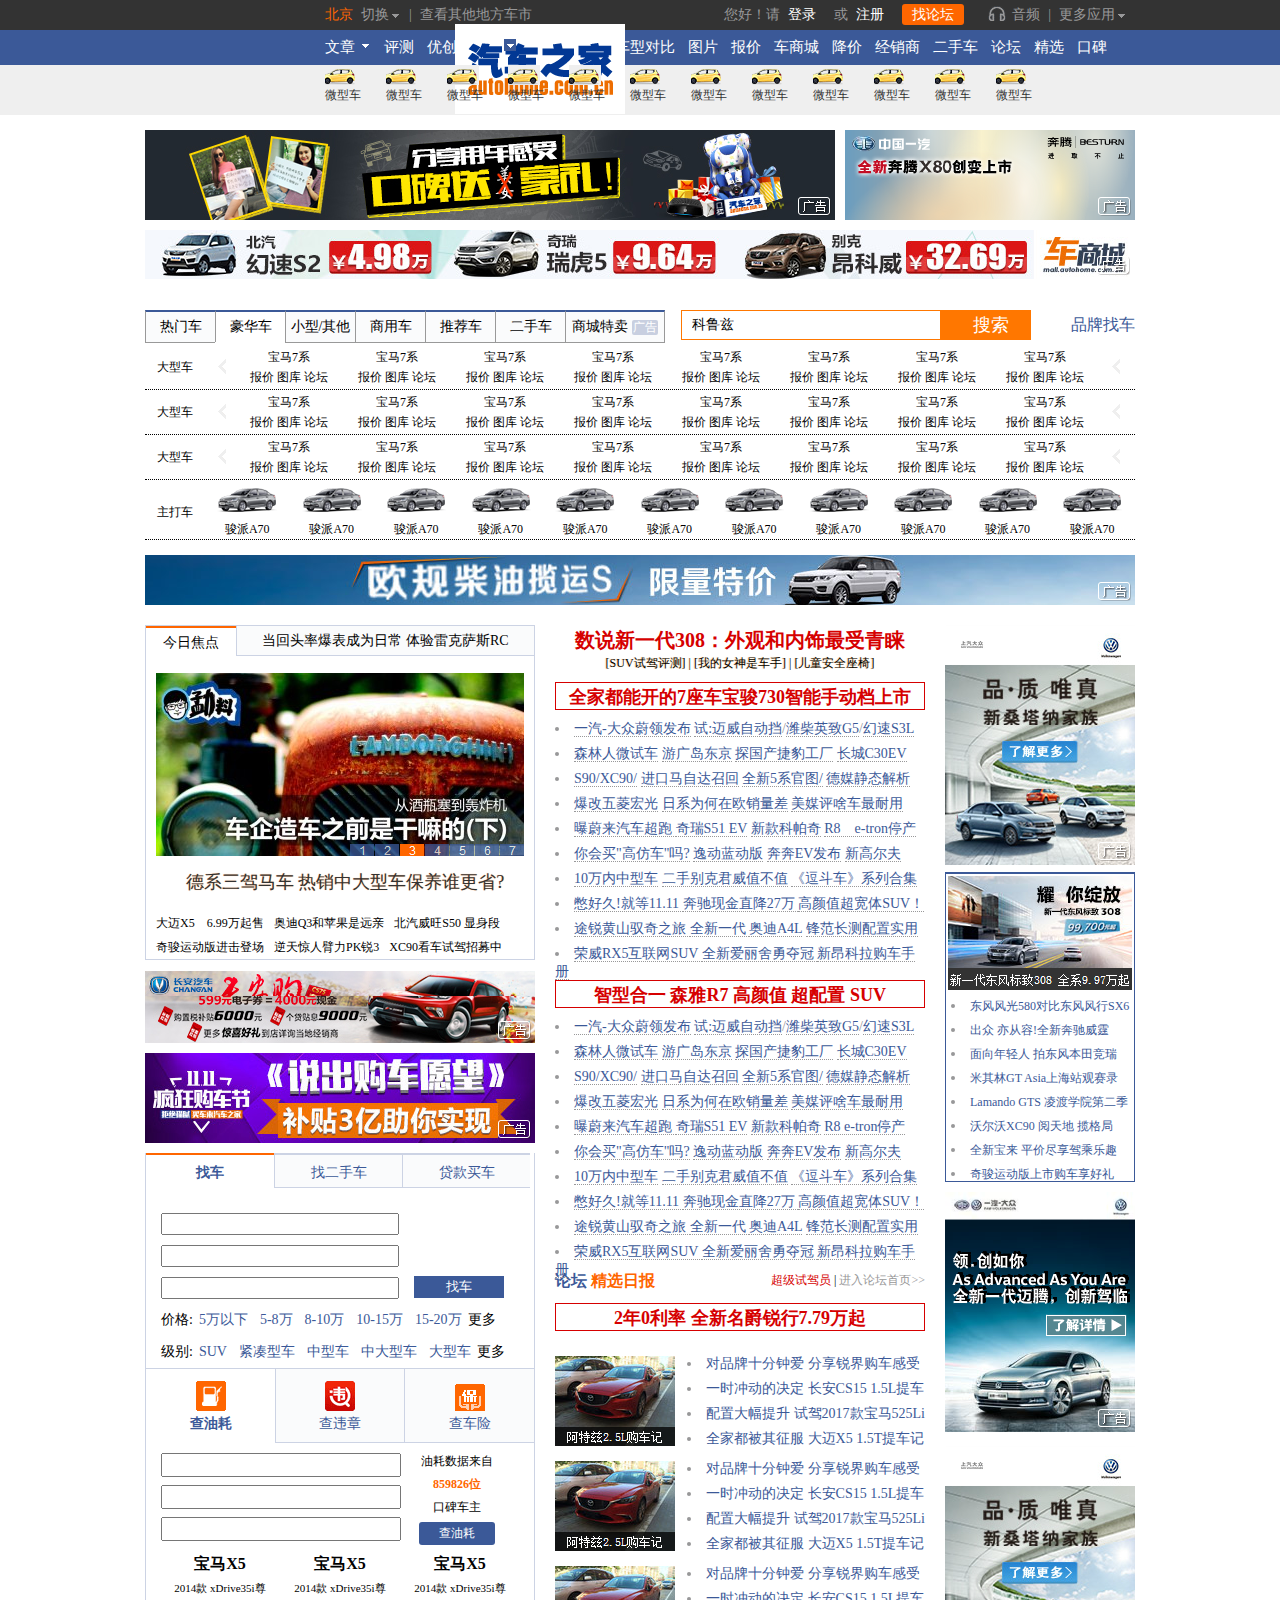
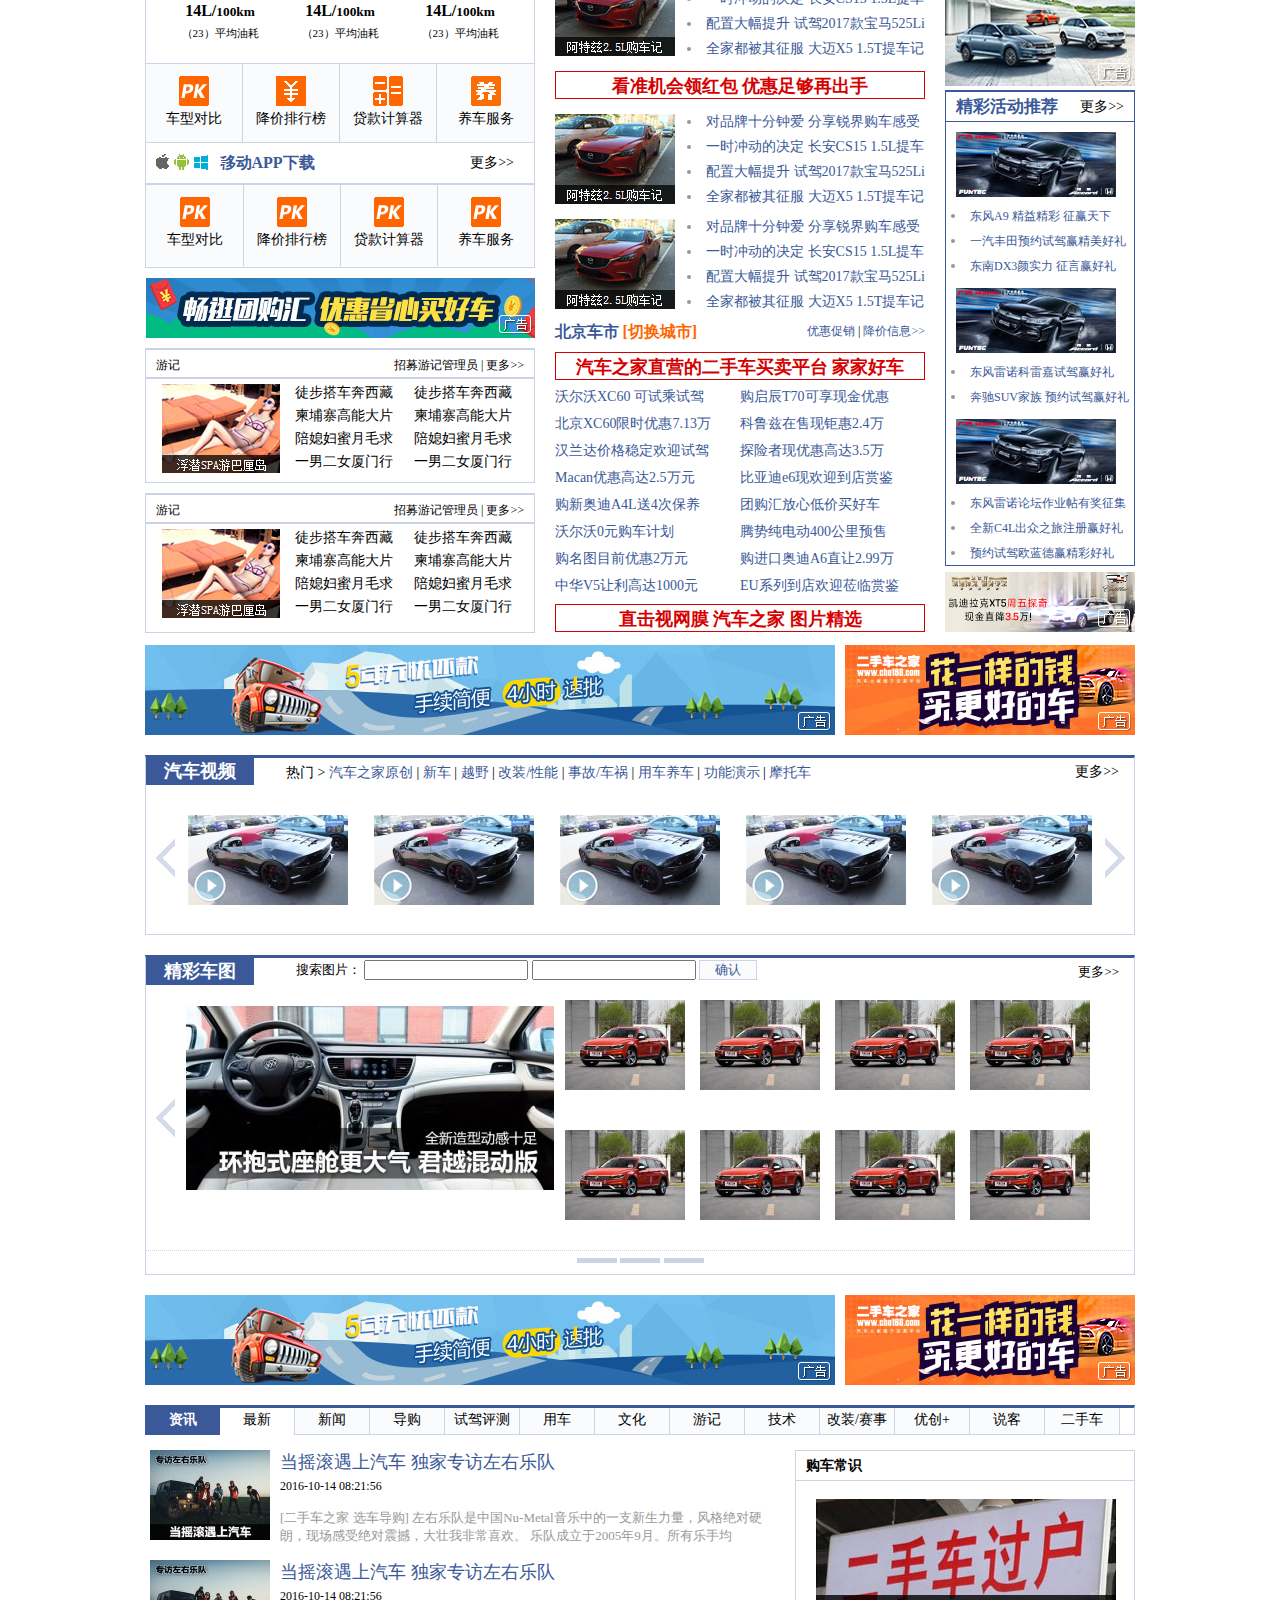
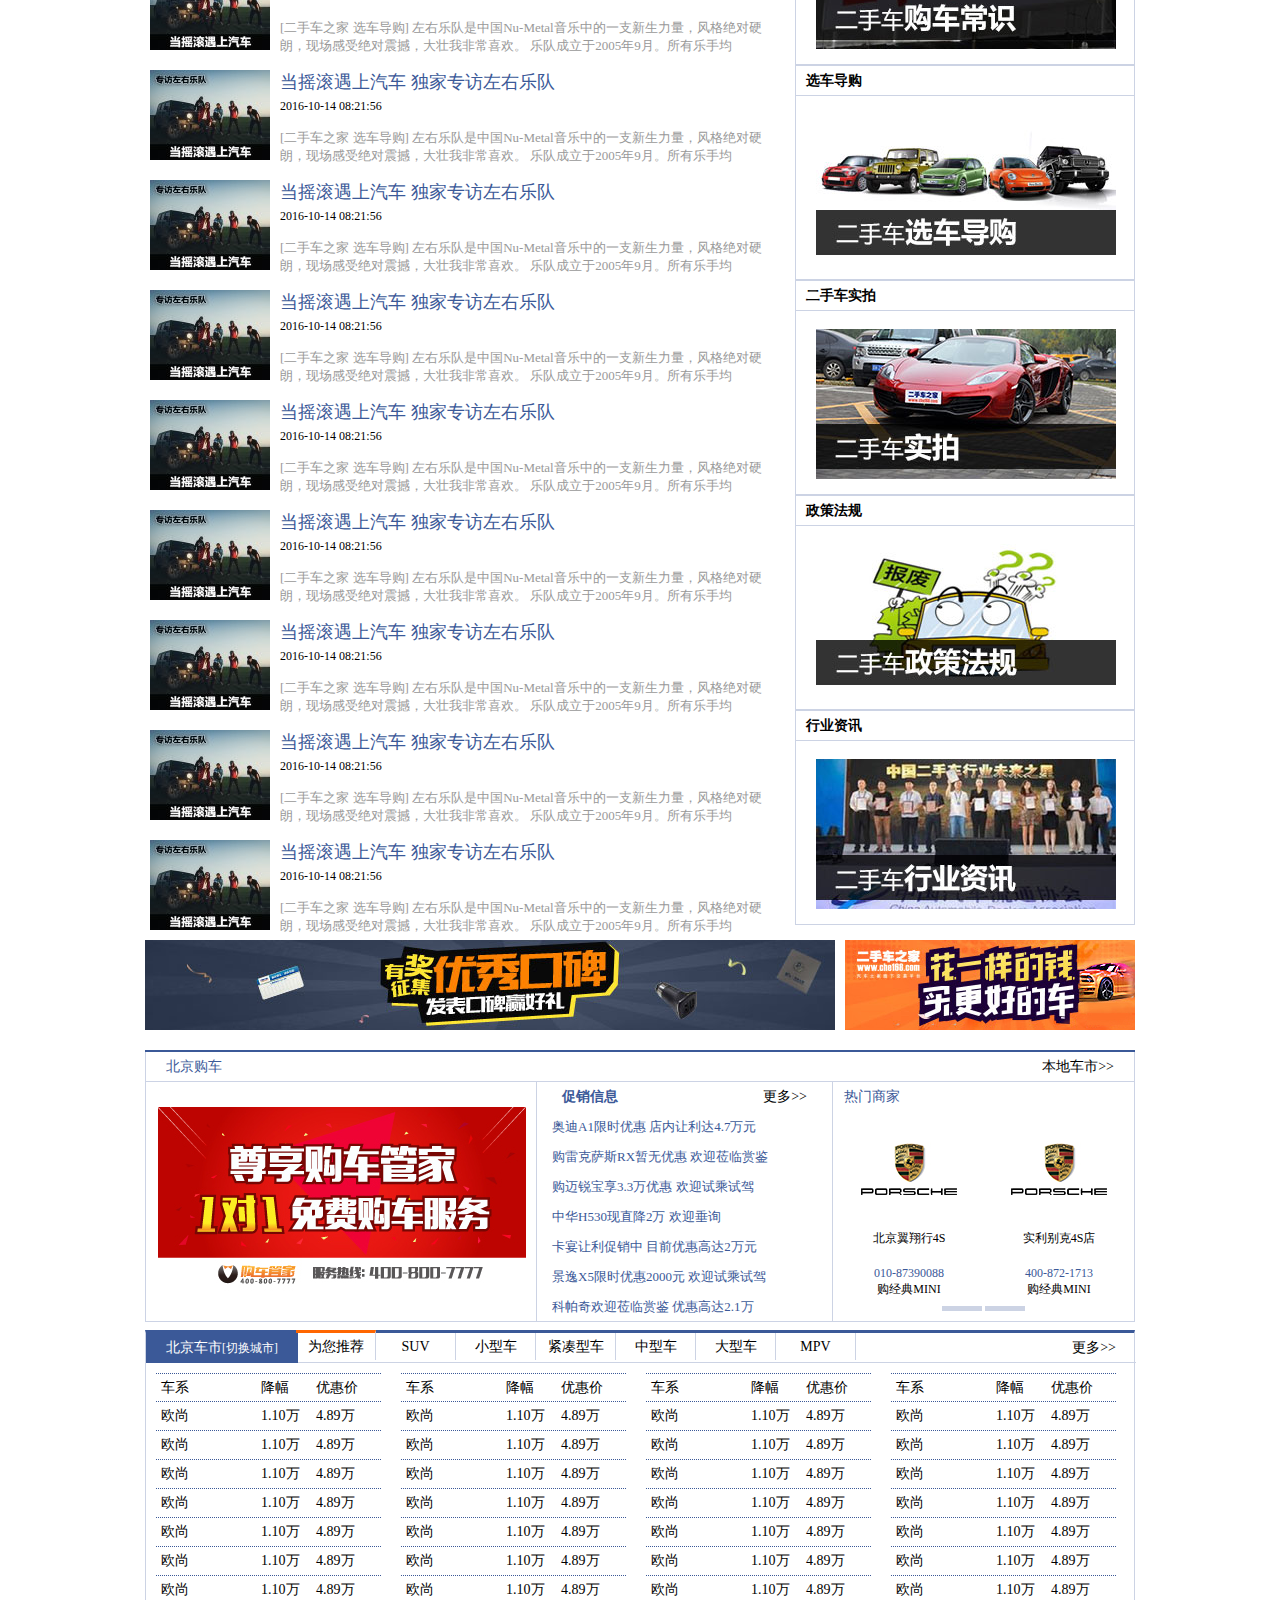
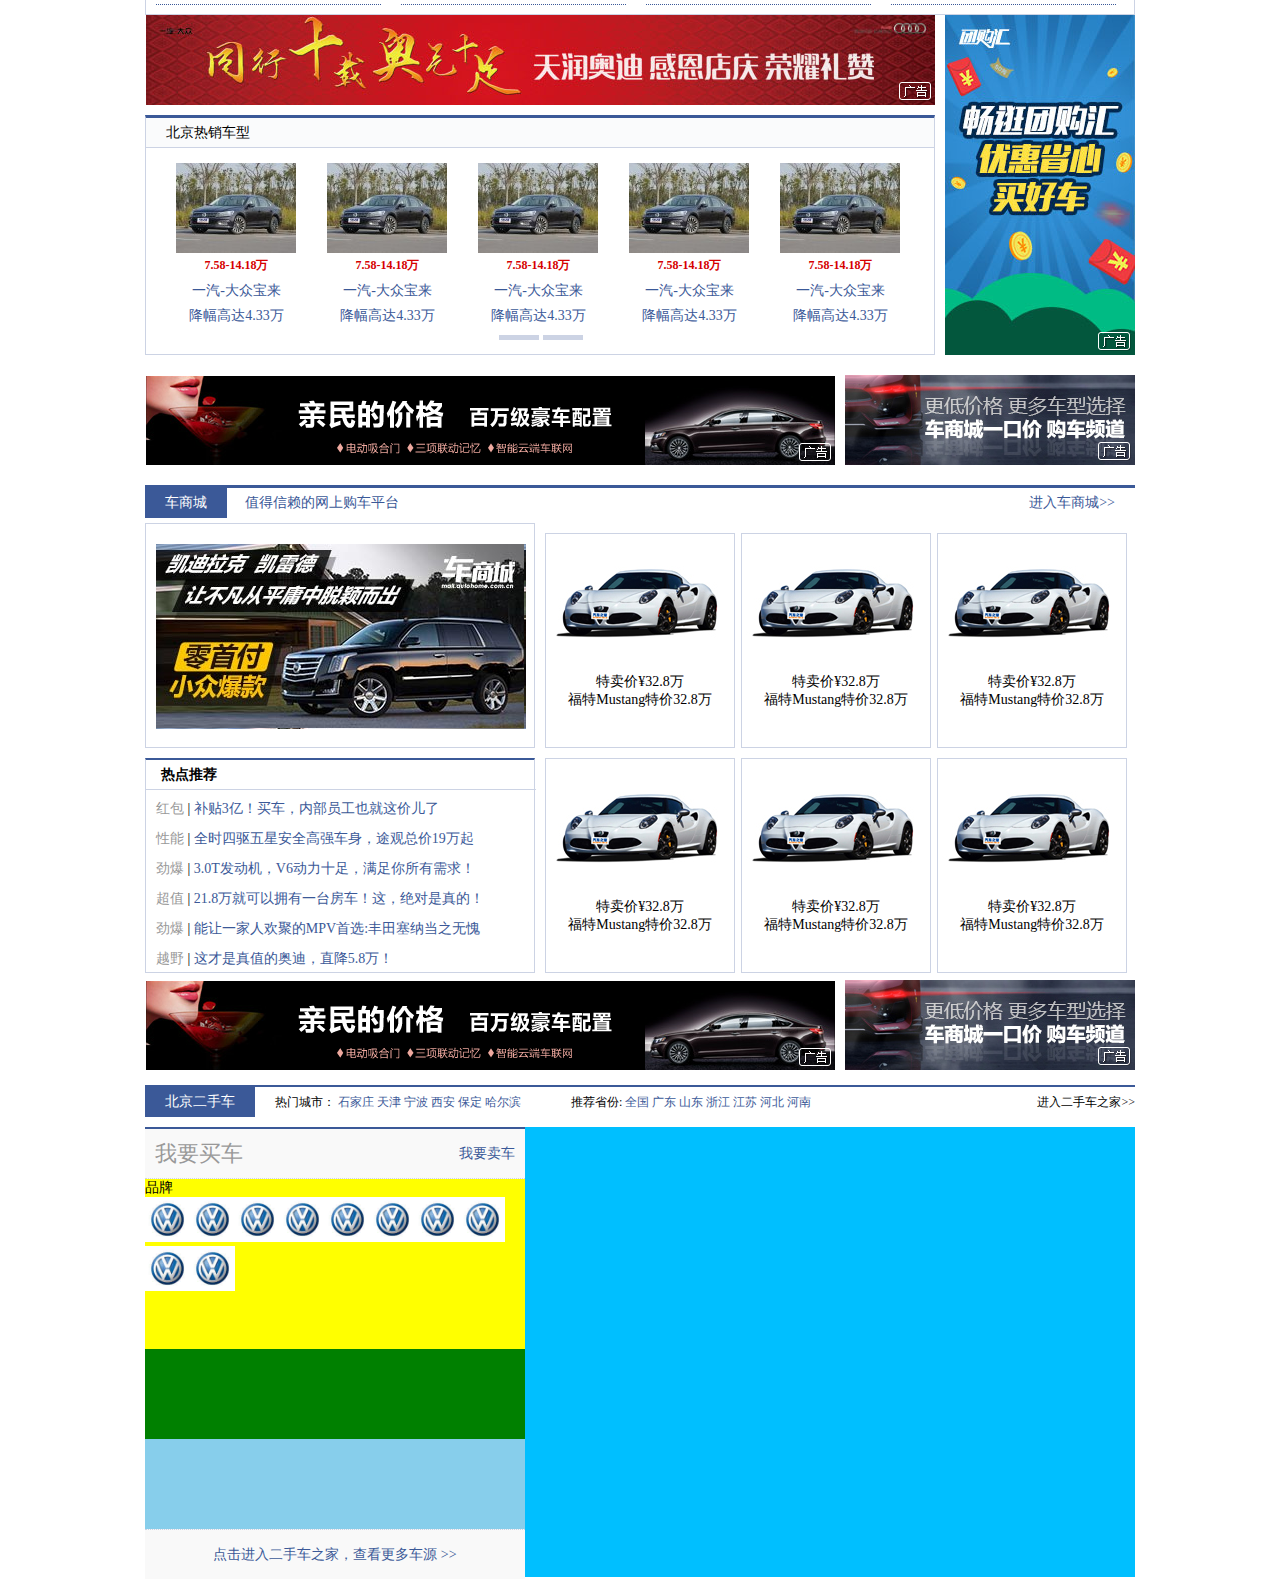
<file: Car/index.html>
<!DOCTYPE html>
<html lang="en">
<head>
    <meta charset="UTF-8">
    <meta name="author" content="Caoy">
    <link rel="stylesheet" href="css/cssReset.css">
    <link rel="stylesheet" href="css/index.css">
    <link rel="stylesheet" href="css/common.css">
    <title>汽车之家</title>
</head>
<body>
<!--S--top-->
<div class="top">
    <h1 class="logo" title="汽车之家">
        汽车之家
    </h1>
    <div class="top_1">
        <div class="top_1_page">
            <div class="top_1_l fl">
                <ul>
                    <li class="fl">北京</li>
                    <li class="fl">切换<s></s></li>
                    <li class="fl"><s>|</s></li>
                    <li class="fl">查看其他地方车市</li>
                </ul>
            </div>
            <div class="top_1_r fr">
                <ul>
                    <li class="fl">您好！请</li>
                    <li class="fl"><a href="#">登录</a></li>
                    <li class="fl">或</li>
                    <li class="fl"><a href="#">注册</a></li>
                    <li class="fl"><a href="#">找论坛</a></li>
                    <li class="fl"><i></i>音频</li>
                    <li class="fl"><i>|</i></li>
                    <li class="fl">更多应用<i></i></li>
                </ul>
            </div>
        </div>
    </div>

    <div class="top_2">
        <div class="top_2_page">
            <ul>
                <li class="fl">文章 <i></i></li>
                <li class="fl">评测</li>
                <li class="fl">优创</li>
                <li class="fl">视频 <i></i></li>
                <li class="fl">说客</li>
                <li class="fl">百科</li>
                <li class="fl">车型对比</li>
                <li class="fl">图片</li>
                <li class="fl">报价</li>
                <li class="fl">车商城</li>
                <li class="fl">降价</li>
                <li class="fl">经销商</li>
                <li class="fl">二手车</li>
                <li class="fl">论坛</li>
                <li class="fl">精选</li>
                <li class="fl">口碑</li>
            </ul>
        </div>
    </div>

    <div class="top_3">
        <div class="top_3_page">
            <ul>
                <li class="fl">
                    <i></i>
                    <p>微型车</p>
                </li>
                <li class="fl"><i></i>
                    <p>微型车</p>
                </li>
                <li class="fl"><i></i>
                    <p>微型车</p>
                </li>
                <li class="fl"><i></i>
                    <p>微型车</p>
                </li>
                <li class="fl"><i></i>
                    <p>微型车</p>
                </li>
                <li class="fl"><i></i>
                    <p>微型车</p>
                </li>
                <li class="fl"><i></i>
                    <p>微型车</p>
                </li>
                <li class="fl"><i></i>
                    <p>微型车</p>
                </li>
                <li class="fl"><i></i>
                    <p>微型车</p>
                </li>
                <li class="fl"><i></i>
                    <p>微型车</p>
                </li>
                <li class="fl"><i></i>
                    <p>微型车</p>
                </li>
                <li class="fl"><i></i>
                    <p>微型车</p>
                </li>
            </ul>
        </div>
    </div>

</div>
<!--E--top-->
<!--S--顶部图-->
<div class="topImage">
    <div class="topImage_t clearfix">
        <div class="topImage_t_f fl"></div>
        <div class="topImage_t_r fr"></div>
    </div>
    <div class="topImage_b"></div>
</div>
<!--E--顶部图-->
<!--S--品牌找车-->
<div class="searchCar">
    <div class="searchCar_page clearfix">
        <div class="searchCar_page_car fl">
            <ul>
                <li class="fl"><a href="">热门车</a></li>
                <li class="fl"><a href="">豪华车</a></li>
                <li class="fl"><a href="">小型/其他</a></li>
                <li class="fl"><a href="">商用车</a></li>
                <li class="fl"><a href="">推荐车</a></li>
                <li class="fl"><a href="">二手车</a></li>
                <li class="fl"><a href="">商城特卖</a>
                    <small>广告</small>
                </li>
            </ul>
        </div>
        <div class="searchCar_page_input fl clearfix">
            <input class="fl searchCar_page_input_f" type="text" value="科鲁兹">
            <input class="fl searchCar_page_input_r" type="button" value="搜索">
        </div>
        <div class="searchCar_page_content">
            <span>品牌找车</span>
        </div>
        <div class="searchCar_detail">
            <ul class="clearfix">
                <li class="fl">大型车</li>
                <li class="fl"><i></i></li>
                <li class="fl">
                    <p>宝马7系</p>
                    <p>
                        <span>报价</span>
                        <span>图库</span>
                        <span>论坛</span>
                    </p>
                </li>
                <li class="fl">
                    <p>宝马7系</p>
                    <p>
                        <span>报价</span>
                        <span>图库</span>
                        <span>论坛</span>
                    </p>
                </li>
                <li class="fl">
                    <p>宝马7系</p>
                    <p>
                        <span>报价</span>
                        <span>图库</span>
                        <span>论坛</span>
                    </p>
                </li>
                <li class="fl">
                    <p>宝马7系</p>
                    <p>
                        <span>报价</span>
                        <span>图库</span>
                        <span>论坛</span>
                    </p>
                </li>
                <li class="fl">
                    <p>宝马7系</p>
                    <p>
                        <span>报价</span>
                        <span>图库</span>
                        <span>论坛</span>
                    </p>
                </li>
                <li class="fl">
                    <p>宝马7系</p>
                    <p>
                        <span>报价</span>
                        <span>图库</span>
                        <span>论坛</span>
                    </p>
                </li>
                <li class="fl">
                    <p>宝马7系</p>
                    <p>
                        <span>报价</span>
                        <span>图库</span>
                        <span>论坛</span>
                    </p>
                </li>
                <li class="fl">
                    <p>宝马7系</p>
                    <p>
                        <span>报价</span>
                        <span>图库</span>
                        <span>论坛</span>
                    </p>
                </li>
                <li class="fl"><i></i></li>
            </ul>
            <ul class="clearfix">
                <li class="fl">大型车</li>
                <li class="fl"><i></i></li>
                <li class="fl">
                    <p>宝马7系</p>
                    <p>
                        <span>报价</span>
                        <span>图库</span>
                        <span>论坛</span>
                    </p>
                </li>
                <li class="fl">
                    <p>宝马7系</p>
                    <p>
                        <span>报价</span>
                        <span>图库</span>
                        <span>论坛</span>
                    </p>
                </li>
                <li class="fl">
                    <p>宝马7系</p>
                    <p>
                        <span>报价</span>
                        <span>图库</span>
                        <span>论坛</span>
                    </p>
                </li>
                <li class="fl">
                    <p>宝马7系</p>
                    <p>
                        <span>报价</span>
                        <span>图库</span>
                        <span>论坛</span>
                    </p>
                </li>
                <li class="fl">
                    <p>宝马7系</p>
                    <p>
                        <span>报价</span>
                        <span>图库</span>
                        <span>论坛</span>
                    </p>
                </li>
                <li class="fl">
                    <p>宝马7系</p>
                    <p>
                        <span>报价</span>
                        <span>图库</span>
                        <span>论坛</span>
                    </p>
                </li>
                <li class="fl">
                    <p>宝马7系</p>
                    <p>
                        <span>报价</span>
                        <span>图库</span>
                        <span>论坛</span>
                    </p>
                </li>
                <li class="fl">
                    <p>宝马7系</p>
                    <p>
                        <span>报价</span>
                        <span>图库</span>
                        <span>论坛</span>
                    </p>
                </li>
                <li class="fl"><i></i></li>
            </ul>
            <ul class="clearfix">
                <li class="fl">大型车</li>
                <li class="fl"><i></i></li>
                <li class="fl">
                    <p>宝马7系</p>
                    <p>
                        <span>报价</span>
                        <span>图库</span>
                        <span>论坛</span>
                    </p>
                </li>
                <li class="fl">
                    <p>宝马7系</p>
                    <p>
                        <span>报价</span>
                        <span>图库</span>
                        <span>论坛</span>
                    </p>
                </li>
                <li class="fl">
                    <p>宝马7系</p>
                    <p>
                        <span>报价</span>
                        <span>图库</span>
                        <span>论坛</span>
                    </p>
                </li>
                <li class="fl">
                    <p>宝马7系</p>
                    <p>
                        <span>报价</span>
                        <span>图库</span>
                        <span>论坛</span>
                    </p>
                </li>
                <li class="fl">
                    <p>宝马7系</p>
                    <p>
                        <span>报价</span>
                        <span>图库</span>
                        <span>论坛</span>
                    </p>
                </li>
                <li class="fl">
                    <p>宝马7系</p>
                    <p>
                        <span>报价</span>
                        <span>图库</span>
                        <span>论坛</span>
                    </p>
                </li>
                <li class="fl">
                    <p>宝马7系</p>
                    <p>
                        <span>报价</span>
                        <span>图库</span>
                        <span>论坛</span>
                    </p>
                </li>
                <li class="fl">
                    <p>宝马7系</p>
                    <p>
                        <span>报价</span>
                        <span>图库</span>
                        <span>论坛</span>
                    </p>
                </li>
                <li class="fl"><i></i></li>
            </ul>
            <ul class="clearfix searchCar_detail_img">
                <li class="fl">主打车</li>
                <li class="fl searchCar_detail_show">
                    <p><i></i></p>
                    <p>骏派A70</p>
                </li>
                <li class="fl searchCar_detail_show"><p><i></i></p>
                    <p>骏派A70</p></li>
                <li class="fl searchCar_detail_show"><p><i></i></p>
                    <p>骏派A70</p></li>
                <li class="fl searchCar_detail_show"><p><i></i></p>
                    <p>骏派A70</p></li>
                <li class="fl searchCar_detail_show"><p><i></i></p>
                    <p>骏派A70</p></li>
                <li class="fl searchCar_detail_show"><p><i></i></p>
                    <p>骏派A70</p></li>
                <li class="fl searchCar_detail_show"><p><i></i></p>
                    <p>骏派A70</p></li>
                <li class="fl searchCar_detail_show"><p><i></i></p>
                    <p>骏派A70</p></li>
                <li class="fl searchCar_detail_show"><p><i></i></p>
                    <p>骏派A70</p></li>
                <li class="fl searchCar_detail_show"><p><i></i></p>
                    <p>骏派A70</p></li>
                <li class="fl searchCar_detail_show"><p><i></i></p>
                    <p>骏派A70</p></li>
            </ul>
        </div>
    </div>

</div>
<!--E--品牌找车-->
<!--S-img-1111-->
<div class="banner1"></div>
<!--E-img-1111-->
<!--S焦点图  要闻-->
<div class="important_new">
    <div class="important_new-content clearfix">
        <div class="important_new_f fl">
            <div class="important_new_f-1">
                <div class="important_new_f-1-t clearfix">
                    <span class="fl">今日焦点</span>
                    <span class="fl">当回头率爆表成为日常 体验雷克萨斯RC</span>
                </div>
                <div class="important_new_f-1-c">
                    <a href="#" title="德系三驾马车 热销中大型车保养谁更省?"></a>
                    <p>德系三驾马车 热销中大型车保养谁更省?</p>
                </div>
                <div class="important_new_f-1-b">
                    <ul class="clearfix">
                        <li class="fl">大迈X5&#x3000;6.99万起售</li>
                        <li class="fl">奥迪Q3和苹果是远亲</li>
                        <li class="fl">北汽威旺S50 显身段</li>
                        <li class="fl">奇骏运动版进击登场</li>
                        <li class="fl">逆天惊人臂力PK锐3</li>
                        <li class="fl">XC90看车试驾招募中</li>
                    </ul>
                </div>
            </div>
            <div class="important_new_f-2"></div>
            <div class="important_new_f-3"></div>
            <div class="important_new_f-4">
                <div class="important_new_f-4_t">
                    <ul class="clearfix">
                        <li class="fl">找车</li>
                        <li class="fl">找二手车</li>
                        <li class="fl">贷款买车</li>
                    </ul>
                    <div class="in_f-4-input">
                        <p>
                            <input type="text">
                        </p>
                        <p>
                            <input type="text">
                        </p>
                        <p>
                            <input type="text">
                        </p>
                        <button>找车</button>
                        <dl class="clearfix">
                            <dt class="fl">价格:</dt>
                            <dd class="fl">5万以下</dd>
                            <dd class="fl">5-8万</dd>
                            <dd class="fl">8-10万</dd>
                            <dd class="fl">10-15万</dd>
                            <dd class="fl">15-20万</dd>
                            <span class="fl">更多</span>
                        </dl>
                        <dl class="clearfix">
                            <dt class="fl">级别:</dt>
                            <dd class="fl">SUV</dd>
                            <dd class="fl">紧凑型车</dd>
                            <dd class="fl">中型车</dd>
                            <dd class="fl">中大型车</dd>
                            <dd class="fl">大型车</dd>
                            <span class="fl">更多</span>
                        </dl>
                    </div>
                </div>
                <div class="important_new_f-4_c">
                    <ul class="clearfix">
                        <li class="fl">
                            <p><s></s></p>
                            查油耗
                        </li>
                        <li class="fl">
                            <p><s></s></p>
                            查违章
                        </li>
                        <li class="fl">
                            <p><s></s></p>
                            查车险
                        </li>
                    </ul>
                    <div class="in-center_f-4-1 clearfix">
                        <div class="in-center_f-4-1_f fl">
                            <p>
                                <input type="text">
                            </p>
                            <p>
                                <input type="text">
                            </p>
                            <p>
                                <input type="text">
                            </p>
                        </div>
                        <div class="in-center_f-4-1_r fl">
                            <p>油耗数据来自</p>
                            <p>859826位</p>
                            <p>口碑车主</p>
                            <p>查油耗</p>
                        </div>
                    </div>
                    <div class="in-center_f-4-2">
                        <ul class="clearfix">
                            <li class="fl">
                                <p>宝马X5</p>
                                <p>2014款&nbsp;xDrive35i尊</p>
                                <p>14L/<small>100km</small></p>
                                <p>（23）平均油耗</p>
                            </li>
                            <li class="fl">
                                <p>宝马X5</p>
                                <p>2014款&nbsp;xDrive35i尊</p>
                                <p>14L/<small>100km</small></p>
                                <p>（23）平均油耗</p>
                            </li>
                            <li class="fl">
                                <p>宝马X5</p>
                                <p>2014款&nbsp;xDrive35i尊</p>
                                <p>14L/<small>100km</small></p>
                                <p>（23）平均油耗</p>
                            </li>
                        </ul>
                    </div>
                </div>
                <div class="important_new_f-4_b">
                    <ul class="clearfix in_f4b_t">
                        <li class="fl">
                            <p><s></s></p>
                            车型对比
                        </li>
                        <li class="fl">
                            <p><s></s></p>
                            降价排行榜
                        </li>
                        <li class="fl">
                            <p><s></s></p>
                            贷款计算器
                        </li>
                        <li class="fl">
                            <p><s></s></p>
                            养车服务
                        </li>
                    </ul>
                    <p class="in_f4b_c clearfix">
                        <s></s>
                        <span>移动APP下载</span>
                        <span class="fr">更多&gt;&gt;</span>
                    </p>
                    <ul class="clearfix in_f4b_b">
                        <li class="fl">
                            <p><s></s></p>
                            车型对比
                        </li>
                        <li class="fl">
                            <p><s></s></p>
                            降价排行榜
                        </li>
                        <li class="fl">
                            <p><s></s></p>
                            贷款计算器
                        </li>
                        <li class="fl">
                            <p><s></s></p>
                            养车服务
                        </li>
                    </ul>
                </div>
            </div>
            <div class="important_new_f-5"></div>
            <div class="important_new_f-6">
                <div class="in_f6-t clearfix">
                    <div class="in_f6-t_l fl">游记</div>
                    <div class="in_f6-t_r fr">
                        <span>招募游记管理员</span>
                        <span>|</span>
                        <span>更多&gt;&gt;</span>
                    </div>
                </div>
                <div class="in_f6-b clearfix">
                    <div class="in_f6-b1 fl"></div>
                    <div class="in_f6-b2 fl">
                        <ul class="clearfix">
                            <li class="fl">徒步搭车奔西藏</li>
                            <li class="fl">柬埔寨高能大片</li>
                            <li class="fl">陪媳妇蜜月毛求</li>
                            <li class="fl">一男二女厦门行</li>
                        </ul>
                    </div>
                    <div class="in_f6-b3 fl">
                        <ul class="clearfix">
                            <li class="fl">徒步搭车奔西藏</li>
                            <li class="fl">柬埔寨高能大片</li>
                            <li class="fl">陪媳妇蜜月毛求</li>
                            <li class="fl">一男二女厦门行</li>
                        </ul>
                    </div>
                </div>
            </div>
            <div class="important_new_f-7">
                <div class="in_f7-t clearfix">
                    <div class="in_f7-t_l fl">游记</div>
                    <div class="in_f7-t_r fr">
                        <span>招募游记管理员</span>
                        <span>|</span>
                        <span>更多&gt;&gt;</span>
                    </div>
                </div>
                <div class="in_f7-b clearfix">
                    <div class="in_f7-b1 fl"></div>
                    <div class="in_f7-b2 fl">
                        <ul class="clearfix">
                            <li class="fl">徒步搭车奔西藏</li>
                            <li class="fl">柬埔寨高能大片</li>
                            <li class="fl">陪媳妇蜜月毛求</li>
                            <li class="fl">一男二女厦门行</li>
                        </ul>
                    </div>
                    <div class="in_f7-b3 fl">
                        <ul class="clearfix">
                            <li class="fl">徒步搭车奔西藏</li>
                            <li class="fl">柬埔寨高能大片</li>
                            <li class="fl">陪媳妇蜜月毛求</li>
                            <li class="fl">一男二女厦门行</li>
                        </ul>
                    </div>
                </div>
            </div>
        </div>
        <div class="important_new_c fl">
            <div class="new_c-hostTitle">数说新一代308：外观和内饰最受青睐</div>
            <div class="new_c-subTitle">
                <a href="#">[SUV试驾评测]</a>
                |
                <a href="#">[我的女神是车手]</a>
                |
                <a href="#">[儿童安全座椅]</a>
            </div>
            <div class="new_c-title_3">全家都能开的7座车宝骏730智能手动档上市</div>
            <div class="new_c-ul_1">
                <ul>
                    <li>
                        <a href="">一汽-大众蔚领发布</a>
                        <a href="">试:迈威自动挡</a>/<a href="">潍柴英致G5</a>/<a href="">幻速S3L</a>
                    </li>
                    <li><a href="">森林人微试车</a>
                        <a href="">游广岛东京</a>
                        <a href="">探国产捷豹工厂</a>
                        <a href="">长城C30EV</a>
                    </li>
                    <li>
                        <a href="">S90/XC90/</a>
                        <a href="">进口马自达召回</a>
                        <a href="">全新5系官图/</a>
                        <a href="">德媒静态解析</a>
                    </li>
                    <li>
                        <a href="">爆改五菱宏光</a>
                        <a href="">日系为何在欧销量差</a>
                        <a href="">美媒评啥车最耐用</a>
                    </li>
                    <li>
                        <a href="">曝蔚来汽车超跑 </a>
                        <a href="">奇瑞S51 EV</a>
                        <a href="">新款科帕奇</a>
                        <a href="">R8&#x3000;e-tron停产</a>
                    </li>
                    <li>
                        <a href="">你会买"高仿车"吗?</a>
                        <a href="">逸动蓝动版</a>
                        <a href="">奔奔EV发布</a>
                        <a href="">新高尔夫</a>
                    </li>
                    <li>
                        <a href="">10万内中型车</a>
                        <a href="">二手别克君威值不值</a>
                        <a href="">《逗斗车》系列合集</a>
                    </li>
                    <li>


                        <a href="">憋好久!就等11.11 </a>
                        <a href="">奔驰现金直降27万 </a>
                        <a href="">高颜值超宽体SUV！</a>
                    </li>
                    <li>
                        <a href="">途锐黄山驭奇之旅 </a>
                        <a href="">全新一代  </a>
                        <a href="">奥迪A4L</a>
                        <a href="">锋范长测配置实用</a>
                    </li>
                    <li>
                        <a href="">荣威RX5互联网SUV </a>
                        <a href="">全新爱丽舍勇夺冠 </a>
                        <a href="">新昂科拉购车手册</a>
                    </li>
                </ul>
            </div>
            <div class="new_c-title_4">智型合一 森雅R7 高颜值 超配置 SUV</div>
            <div class="new_c-ul_2">
                <ul>
                    <li>
                        <a href="">一汽-大众蔚领发布</a>
                        <a href="">试:迈威自动挡</a>/<a href="">潍柴英致G5</a>/<a href="">幻速S3L</a>
                    </li>
                    <li><a href="">森林人微试车</a>
                        <a href="">游广岛东京</a>
                        <a href="">探国产捷豹工厂</a>
                        <a href="">长城C30EV</a>
                    </li>
                    <li>
                        <a href="">S90/XC90/</a>
                        <a href="">进口马自达召回</a>
                        <a href="">全新5系官图/</a>
                        <a href="">德媒静态解析</a>
                    </li>
                    <li>
                        <a href="">爆改五菱宏光</a>
                        <a href="">日系为何在欧销量差</a>
                        <a href="">美媒评啥车最耐用</a>
                    </li>
                    <li>
                        <a href="">曝蔚来汽车超跑 </a>
                        <a href="">奇瑞S51&nbsp;EV</a>
                        <a href="">新款科帕奇</a>
                        <a href="">R8 e-tron停产</a>
                    </li>
                    <li>
                        <a href="">你会买"高仿车"吗?</a>
                        <a href="">逸动蓝动版</a>
                        <a href="">奔奔EV发布</a>
                        <a href="">新高尔夫</a>
                    </li>
                    <li>
                        <a href="">10万内中型车</a>
                        <a href="">二手别克君威值不值</a>
                        <a href="">《逗斗车》系列合集</a>
                    </li>
                    <li>


                        <a href="">憋好久!就等11.11 </a>
                        <a href="">奔驰现金直降27万 </a>
                        <a href="">高颜值超宽体SUV！</a>
                    </li>
                    <li>
                        <a href="">途锐黄山驭奇之旅 </a>
                        <a href="">全新一代  </a>
                        <a href="">奥迪A4L</a>
                        <a href="">锋范长测配置实用</a>
                    </li>
                    <li>
                        <a href="">荣威RX5互联网SUV </a>
                        <a href="">全新爱丽舍勇夺冠 </a>
                        <a href="">新昂科拉购车手册</a>
                    </li>
                </ul>
            </div>
            <div class="new_c-title_5 clearfix">
                <div class="new_c-title_5-f fl">
                    <a href="#">论坛</a>
                    <a href="#">精选日报</a>
                </div>
                <div class="new_c-title_5-r fr">
                    <a href="#">超级试驾员</a>
                    |
                    <a href="#">进入论坛首页&gt;&gt;</a>
                </div>
            </div>
            <div class="new_c-title_6">2年0利率 全新名爵锐行7.79万起</div>
            <div class="new_c-ul_3 clearfix">
                <ul class="new_c-ul_3-f fl">
                    <li><a href=""></a></li>
                    <li><a href=""></a></li>
                    <li><a href=""></a></li>
                </ul>
                <ul class="new_c-ul_3-r_1 fr">
                    <li>
                        <a href="">对品牌十分钟爱 分享锐界购车感受</a>
                    </li>
                    <li>
                        <a href="">一时冲动的决定 长安CS15 1.5L提车</a>
                    </li>
                    <li>
                        <a href="">配置大幅提升 试驾2017款宝马525Li</a>
                    </li>
                    <li>
                        <a href="">全家都被其征服 大迈X5 1.5T提车记</a>
                    </li>
                </ul>
                <ul class="new_c-ul_3-r_2 fr">
                    <li>
                        <a href="">对品牌十分钟爱 分享锐界购车感受</a>
                    </li>
                    <li>
                        <a href="">一时冲动的决定 长安CS15 1.5L提车</a>
                    </li>
                    <li>
                        <a href="">配置大幅提升 试驾2017款宝马525Li</a>
                    </li>
                    <li>
                        <a href="">全家都被其征服 大迈X5 1.5T提车记</a>
                    </li>
                </ul>
                <ul class="new_c-ul_3-r_3 fr">
                    <li>
                        <a href="">对品牌十分钟爱 分享锐界购车感受</a>
                    </li>
                    <li>
                        <a href="">一时冲动的决定 长安CS15 1.5L提车</a>
                    </li>
                    <li>
                        <a href="">配置大幅提升 试驾2017款宝马525Li</a>
                    </li>
                    <li>
                        <a href="">全家都被其征服 大迈X5 1.5T提车记</a>
                    </li>
                </ul>
            </div>
            <div class="new_c-title_7">看准机会领红包 优惠足够再出手</div>
            <div class="new_c-ul_4 clearfix">
                <ul class="new_c-ul_4-f fl">
                    <li><a href=""></a></li>
                    <li><a href=""></a></li>
                </ul>
                <ul class="new_c-ul_4-r_1 fr">
                    <li>
                        <a href="">对品牌十分钟爱 分享锐界购车感受</a>
                    </li>
                    <li>
                        <a href="">一时冲动的决定 长安CS15 1.5L提车</a>
                    </li>
                    <li>
                        <a href="">配置大幅提升 试驾2017款宝马525Li</a>
                    </li>
                    <li>
                        <a href="">全家都被其征服 大迈X5 1.5T提车记</a>
                    </li>
                </ul>
                <ul class="new_c-ul_4-r_2 fr">
                    <li>
                        <a href="">对品牌十分钟爱 分享锐界购车感受</a>
                    </li>
                    <li>
                        <a href="">一时冲动的决定 长安CS15 1.5L提车</a>
                    </li>
                    <li>
                        <a href="">配置大幅提升 试驾2017款宝马525Li</a>
                    </li>
                    <li>
                        <a href="">全家都被其征服 大迈X5 1.5T提车记</a>
                    </li>
                </ul>
            </div>
            <div class="new_c-title_8 clearfix">
                <div class="new_c-title_8-f fl">
                    <a href="#">北京车市</a>
                    <a href="#">[切换城市]</a>
                </div>
                <div class="new_c-title_8-r fr">
                    <a href="#">优惠促销</a>
                    |
                    <a href="#">降价信息&gt;&gt;</a>
                </div>
            </div>
            <div class="new_c-title_9">汽车之家直营的二手车买卖平台 家家好车</div>
            <div class="new_c-ul_5">
                <ul>
                    <li class="clearfix">
                        <div class="fl"><a href="#">沃尔沃XC60 可试乘试驾</a></div>
                        <div class="fl"><a href="#">购启辰T70可享现金优惠</a></div>
                    </li>
                    <li class="clearfix">
                        <div class="fl"><a href="#">北京XC60限时优惠7.13万</a></div>
                        <div class="fl"><a href="#">科鲁兹在售现钜惠2.4万</a></div>
                    </li>
                    <li class="clearfix">
                        <div class="fl"><a href="#">汉兰达价格稳定欢迎试驾</a></div>
                        <div class="fl"><a href="#">探险者现优惠高达3.5万</a></div>
                    </li>
                    <li class="clearfix">
                        <div class="fl"><a href="#">Macan优惠高达2.5万元</a></div>
                        <div class="fl"><a href="#">比亚迪e6现欢迎到店赏鉴</a></div>
                    </li>
                    <li class="clearfix">
                        <div class="fl"><a href="#">购新奥迪A4L送4次保养</a></div>
                        <div class="fl"><a href="#">团购汇放心低价买好车</a></div>
                    </li>
                    <li class="clearfix">
                        <div class="fl"><a href="#">沃尔沃0元购车计划</a></div>
                        <div class="fl"><a href="#">腾势纯电动400公里预售</a></div>
                    </li>
                    <li class="clearfix">
                        <div class="fl"><a href="#">购名图目前优惠2万元</a></div>
                        <div class="fl"><a href="#">购进口奥迪A6直让2.99万</a></div>
                    </li>
                    <li class="clearfix">
                        <div class="fl"><a href="#">中华V5让利高达1000元</a></div>
                        <div class="fl"><a href="#">EU系列到店欢迎莅临赏鉴</a></div>
                    </li>
                </ul>  
            </div>
            <div class="new_c-title_10">直击视网膜 汽车之家 图片精选</div>
        </div>
        <div class="important_new_r fr">
            <div class="in_r-1">
                <a href="#"></a>
            </div>
            <div class="in_r-2">
                <div class="in_r-2_img"><a href="#"></a></div>
                <div class="in_r-2_list">
                    <ul>
                        <li><a href="#">东风风光580对比东风风行SX6</a></li>
                        <li><a href="#">出众 亦从容!全新奔驰威霆</a></li>
                        <li><a href="#">面向年轻人 拍东风本田竞瑞</a></li>
                        <li><a href="#">米其林GT Asia上海站观赛录</a></li>
                        <li><a href="#">Lamando GTS 凌渡学院第二季</a></li>
                        <li><a href="#">沃尔沃XC90 阅天地 揽格局</a></li>
                        <li><a href="#">全新宝来 平价尽享驾乘乐趣</a></li>
                        <li><a href="#">奇骏运动版上市购车享好礼</a></li>
                    </ul>
                </div>
            </div>
            <div class="in_r-3">
                <a href="#"></a>
            </div>
            <div class="in_r-4">
                <a href="#"></a>
            </div>
            <div class="in_r-5">
                <div class="in_r-5_title clearfix">
                    <div class="in_r-5_title-l fl">精彩活动推荐</div>
                    <div class="in_r-5_title-r fr">更多&gt;&gt;</div>
                </div>
                <div class="in_r-5_img"><a href="#"></a></div>
                <div class="in_r-5_list">
                    <ul>
                        <li><a href="#">东风A9 精益精彩 征赢天下</a></li>
                        <li><a href="#">一汽丰田预约试驾赢精美好礼</a></li>
                        <li><a href="#">东南DX3颜实力 征言赢好礼</a></li>
                    </ul>
                </div>
                <div class="in_r-5_img"><a href="#"></a></div>
                <div class="in_r-5_list">
                    <ul>
                        <li><a href="#">东风雷诺科雷嘉试驾赢好礼</a></li>
                        <li><a href="#">奔驰SUV家族 预约试驾赢好礼</a></li>
                    </ul>
                </div>
                <div class="in_r-5_img"><a href="#"></a></div>
                <div class="in_r-5_list">
                    <ul>
                        <li><a href="#">东风雷诺论坛作业帖有奖征集</a></li>
                        <li><a href="#">全新C4L出众之旅注册赢好礼</a></li>
                        <li><a href="#">预约试驾欧蓝德赢精彩好礼</a></li>
                    </ul>
                </div>
            </div>
            <div class="in_r-6">
                <a href="#"></a>
            </div>
        </div>
    </div>
</div>
<!--E焦点图  要闻-->
<!--S-img-2222-->
<div class="banner2 clearfix">
    <div class="banner2_l fl"></div>
    <div class="banner2_r fr"></div>
</div>
<!--E-img-2222-->
<!--S-汽车视频-->
<div class="car-video">
    <div class="car-video_t clearfix">
        <h2>汽车视频</h2>
        <div class="car-video_t-title fl">
            <span>热门</span>
            &gt;
            <a href="">汽车之家原创</a>
            |
            <a href="#">新车</a>
            |
            <a href="#">越野</a>
            |
            <a href="#">改装/性能</a>
            |
            <a href="#">事故/车祸</a>
            |
            <a href="#">用车养车</a>
            |
            <a href="#">功能演示</a>
            |
            <a href="#">摩托车</a>
        </div>
        <a href="#" class="fr">更多&gt;&gt;</a>
    </div>
    <div class="car-video_b clearfix">
        <span class="fl"></span>
        <ul class="fl clearfix">
            <li class="fl"><div></div></li>
            <li class="fl"><div></div></li>
            <li class="fl"><div></div></li>
            <li class="fl"><div></div></li>
            <li class="fl"><div></div></li>
        </ul>
        <span class="fl"></span>
    </div>


</div>
<!--E-汽车视频-->
<!--S-精彩车图-->
<div class="car-pic">
    <div class="car-pic_t clearfix">
        <h2>精彩车图</h2>
        <div class="car-pic_t-title fl">
            <label>搜索图片：</label>
            <input type="text">
            <input type="text">
            <button>确认</button>
        </div>
        <a href="#" class="fr">更多&gt;&gt;</a>
    </div>
    <div class="car-pic_b clearfix">
        <span class="fl"><a href=""></a></span>
        <dl class="clearfix">
            <dt class="fl"><a href="#"></a></dt>
            <dd class="fl"><a href="#"></a></dd>
            <dd class="fl"><a href="#"></a></dd>
            <dd class="fl"><a href="#"></a></dd>
            <dd class="fl"><a href="#"></a></dd>
            <dd class="fl"><a href="#"></a></dd>
            <dd class="fl"><a href="#"></a></dd>
            <dd class="fl"><a href="#"></a></dd>
            <dd class="fl"><a href="#"></a></dd>
        </dl>
        <span class="fr"><a href=""></a></span>
    </div>
    <div class="car-pic_b-control">
        <span></span>
        <span></span>
        <span></span>
    </div>
</div>
<!--E-精彩车图-->
<!--S-img-3333-->
<div class="banner3 clearfix">
    <div class="banner3_l fl"></div>
    <div class="banner3_r fr"></div>
</div>
<!--E-img-3333-->
<!--S中间咨询部分***-->
<div class="center_consult">
    <div class="center_consult-title">
        <dl class="clearfix">
            <dt class="fl">资讯</dt>
            <dd class="fl">最新</dd>
            <dd class="fl">新闻</dd>
            <dd class="fl">导购</dd>
            <dd class="fl">试驾评测</dd>
            <dd class="fl">用车</dd>
            <dd class="fl">文化</dd>
            <dd class="fl">游记</dd>
            <dd class="fl">技术</dd>
            <dd class="fl">改装/赛事</dd>
            <dd class="fl">优创+</dd>
            <dd class="fl">说客</dd>
            <dd class="fl">二手车</dd>
        </dl>
    </div>
    <div class="center_consult-main clearfix">
        <div class="center_consult-l fl">
            <ul>
                <li class="clearfix">
                    <div class="center_consult-l_img fl"></div>
                    <div class="center_consult-l_explain fl">
                        <p>当摇滚遇上汽车 独家专访左右乐队</p>
                        <span>2016-10-14 08:21:56</span>
                        <p>[二手车之家 选车导购] 左右乐队是中国Nu-Metal音乐中的一支新生力量，风格绝对硬朗，现场感受绝对震撼，大壮我非常喜欢。 乐队成立于2005年9月。所有乐手均</p>
                    </div>
                </li>
                <li class="clearfix">
                    <div class="center_consult-l_img fl"></div>
                    <div class="center_consult-l_explain fl">
                        <p>当摇滚遇上汽车 独家专访左右乐队</p>
                        <span>2016-10-14 08:21:56</span>
                        <p>[二手车之家 选车导购] 左右乐队是中国Nu-Metal音乐中的一支新生力量，风格绝对硬朗，现场感受绝对震撼，大壮我非常喜欢。 乐队成立于2005年9月。所有乐手均</p>
                    </div>
                </li>
                <li class="clearfix">
                    <div class="center_consult-l_img fl"></div>
                    <div class="center_consult-l_explain fl">
                        <p>当摇滚遇上汽车 独家专访左右乐队</p>
                        <span>2016-10-14 08:21:56</span>
                        <p>[二手车之家 选车导购] 左右乐队是中国Nu-Metal音乐中的一支新生力量，风格绝对硬朗，现场感受绝对震撼，大壮我非常喜欢。 乐队成立于2005年9月。所有乐手均</p>
                    </div>
                </li>
                <li class="clearfix">
                <div class="center_consult-l_img fl"></div>
                <div class="center_consult-l_explain fl">
                    <p>当摇滚遇上汽车 独家专访左右乐队</p>
                    <span>2016-10-14 08:21:56</span>
                    <p>[二手车之家 选车导购] 左右乐队是中国Nu-Metal音乐中的一支新生力量，风格绝对硬朗，现场感受绝对震撼，大壮我非常喜欢。 乐队成立于2005年9月。所有乐手均</p>
                </div>
            </li>
                <li class="clearfix">
                <div class="center_consult-l_img fl"></div>
                <div class="center_consult-l_explain fl">
                    <p>当摇滚遇上汽车 独家专访左右乐队</p>
                    <span>2016-10-14 08:21:56</span>
                    <p>[二手车之家 选车导购] 左右乐队是中国Nu-Metal音乐中的一支新生力量，风格绝对硬朗，现场感受绝对震撼，大壮我非常喜欢。 乐队成立于2005年9月。所有乐手均</p>
                </div>
            </li>
                <li class="clearfix">
                <div class="center_consult-l_img fl"></div>
                <div class="center_consult-l_explain fl">
                    <p>当摇滚遇上汽车 独家专访左右乐队</p>
                    <span>2016-10-14 08:21:56</span>
                    <p>[二手车之家 选车导购] 左右乐队是中国Nu-Metal音乐中的一支新生力量，风格绝对硬朗，现场感受绝对震撼，大壮我非常喜欢。 乐队成立于2005年9月。所有乐手均</p>
                </div>
            </li>
                <li class="clearfix">
                <div class="center_consult-l_img fl"></div>
                <div class="center_consult-l_explain fl">
                    <p>当摇滚遇上汽车 独家专访左右乐队</p>
                    <span>2016-10-14 08:21:56</span>
                    <p>[二手车之家 选车导购] 左右乐队是中国Nu-Metal音乐中的一支新生力量，风格绝对硬朗，现场感受绝对震撼，大壮我非常喜欢。 乐队成立于2005年9月。所有乐手均</p>
                </div>
            </li>
                <li class="clearfix">
                    <div class="center_consult-l_img fl"></div>
                    <div class="center_consult-l_explain fl">
                        <p>当摇滚遇上汽车 独家专访左右乐队</p>
                        <span>2016-10-14 08:21:56</span>
                        <p>[二手车之家 选车导购] 左右乐队是中国Nu-Metal音乐中的一支新生力量，风格绝对硬朗，现场感受绝对震撼，大壮我非常喜欢。 乐队成立于2005年9月。所有乐手均</p>
                    </div>
                </li>
                <li class="clearfix">
                    <div class="center_consult-l_img fl"></div>
                    <div class="center_consult-l_explain fl">
                        <p>当摇滚遇上汽车 独家专访左右乐队</p>
                        <span>2016-10-14 08:21:56</span>
                        <p>[二手车之家 选车导购] 左右乐队是中国Nu-Metal音乐中的一支新生力量，风格绝对硬朗，现场感受绝对震撼，大壮我非常喜欢。 乐队成立于2005年9月。所有乐手均</p>
                    </div>
                </li>
                <li class="clearfix">
                    <div class="center_consult-l_img fl"></div>
                    <div class="center_consult-l_explain fl">
                        <p>当摇滚遇上汽车 独家专访左右乐队</p>
                        <span>2016-10-14 08:21:56</span>
                        <p>[二手车之家 选车导购] 左右乐队是中国Nu-Metal音乐中的一支新生力量，风格绝对硬朗，现场感受绝对震撼，大壮我非常喜欢。 乐队成立于2005年9月。所有乐手均</p>
                    </div>
                </li>



            </ul>
        </div>
        <div class="center_consult-r fr">
            <div class="center_consult-r-list">
                <h3>购车常识</h3>
                <div>
                    <img src="img/usedcarpic1.jpg" alt="">
                </div>
            </div>
            <div class="center_consult-r-list">
                <h3>选车导购</h3>
                <div>
                    <img src="img/usedcarpic2.jpg" alt="">
                </div>
            </div>
            <div class="center_consult-r-list">
                <h3>二手车实拍</h3>
                <div>
                    <img src="img/usedcarpic3.jpg" alt="">
                </div>
            </div>
            <div class="center_consult-r-list">
                <h3>政策法规</h3>
                <div>
                    <img src="img/usedcarpic4.jpg" alt="">
                </div>
            </div>
            <div class="center_consult-r-list">
                <h3>行业资讯</h3>
                <div>
                    <img src="img/usedcarpic5.jpg" alt="">
                </div>
            </div>
        </div>
    </div>
</div>
<!--E中间咨询部分***-->
<!--S-img-4444-->
<div class="banner4 clearfix">
    <div class="banner4_l fl"></div>
    <div class="banner4_r fr"></div>
</div>
<!--E-img-4444-->
<!--S-北京购车-->
<div class="buy_car">
    <div class="buy_car-t clearfix">
        <h3 class="fl">北京购车</h3>
        <a href="#" class="fr">本地车市&gt;&gt;</a>
    </div>
    <div class="buy_car-b clearfix">
        <div class="buy_car-b1 fl"><a href="#"></a></div>
        <div class="buy_car-b2 fl">
            <dl>
                <dt class="clearfix"><span class="fl" style="font-weight: 600;color: #3B5998" >促销信息</span><span
                        class="fr">更多&gt;&gt;</span></dt>
                <dd>奥迪A1限时优惠 店内让利达4.7万元</dd>
                <dd>购雷克萨斯RX暂无优惠 欢迎莅临赏鉴</dd>
                <dd>购迈锐宝享3.3万优惠 欢迎试乘试驾</dd>
                <dd>中华H530现直降2万 欢迎垂询</dd>
                <dd>卡宴让利促销中 目前优惠高达2万元</dd>
                <dd>景逸X5限时优惠2000元 欢迎试乘试驾</dd>
                <dd>科帕奇欢迎莅临赏鉴 优惠高达2.1万</dd>
            </dl>
        </div>
        <div class="buy_car-b3 fr">
            <div class="buy_car-b3_t">热门商家</div>
            <div class="buy_car-b3_b">
                <div class="buy_car-b3_b-t">
                    <ul class="clearfix">
                        <li class="fl">
                            <a href="#"></a>
                            <a href="#">北京翼翔行4S</a>
                            <p>010-87390088</p>
                            <a href="#">购经典MINI</a>
                        </li>
                        <li class="fl">
                            <a href="#"></a>
                            <a href="#">实利别克4S店</a>
                            <p>400-872-1713</p>
                            <a href="#">购经典MINI</a>
                        </li>
                    </ul>
                </div>
                <div class="buy_car-b3_b-b">
                    <span></span>
                    <span></span>
                </div>
            </div>
        </div>
    </div>
</div>
<!--E-北京购车-->
<!--S-北京车市-->
<div class="market">
    <div class="market-title clearfix">
        <h2>北京车市<small>[切换城市]</small></h2>
        <dl class="fl clearfix">
            <dt class="fl">为您推荐</dt>
            <dd class="fl">SUV</dd>
            <dd class="fl">小型车</dd>
            <dd class="fl">紧凑型车</dd>
            <dd class="fl">中型车</dd>
            <dd class="fl">大型车</dd>
            <dd class="fl">MPV</dd>
        </dl>
        <a href="#" class="fr">更多&gt;&gt;</a>
    </div>
    <div class="market-content clearfix">
        <div class="market-list1 fl">
            <dl>
                <dt class="clearfix">
                    <div class="market-text01 fl">车系</div>
                    <div class="market-text02 fl">降幅</div>
                    <div class="market-text03 fl">优惠价</div>
                </dt>
                <dd class="clearfix">
                    <div class="market-text01 fl"><a href="">欧尚</a></div>
                    <div class="market-text02 fl"><a href="">1.10万</a></div>
                    <div class="market-text03 fl"><a href="">4.89万</a></div>
                </dd>
                <dd class="clearfix">
                    <div class="market-text01 fl"><a href="">欧尚</a></div>
                    <div class="market-text02 fl"><a href="">1.10万</a></div>
                    <div class="market-text03 fl"><a href="">4.89万</a></div>
                </dd>
                <dd class="clearfix">
                    <div class="market-text01 fl"><a href="">欧尚</a></div>
                    <div class="market-text02 fl"><a href="">1.10万</a></div>
                    <div class="market-text03 fl"><a href="">4.89万</a></div>
                </dd>
                <dd class="clearfix">
                    <div class="market-text01 fl"><a href="">欧尚</a></div>
                    <div class="market-text02 fl"><a href="">1.10万</a></div>
                    <div class="market-text03 fl"><a href="">4.89万</a></div>
                </dd>
                <dd class="clearfix">
                    <div class="market-text01 fl"><a href="">欧尚</a></div>
                    <div class="market-text02 fl"><a href="">1.10万</a></div>
                    <div class="market-text03 fl"><a href="">4.89万</a></div>
                </dd>
                <dd class="clearfix">
                    <div class="market-text01 fl"><a href="">欧尚</a></div>
                    <div class="market-text02 fl"><a href="">1.10万</a></div>
                    <div class="market-text03 fl"><a href="">4.89万</a></div>
                </dd>
                <dd class="clearfix">
                    <div class="market-text01 fl"><a href="">欧尚</a></div>
                    <div class="market-text02 fl"><a href="">1.10万</a></div>
                    <div class="market-text03 fl"><a href="">4.89万</a></div>
                </dd>
            </dl>
        </div>
        <div class="market-list1 fl">
            <dl>
                <dt class="clearfix">
                <div class="market-text01 fl">车系</div>
                <div class="market-text02 fl">降幅</div>
                <div class="market-text03 fl">优惠价</div>
                </dt>
                <dd class="clearfix">
                    <div class="market-text01 fl"><a href="">欧尚</a></div>
                    <div class="market-text02 fl"><a href="">1.10万</a></div>
                    <div class="market-text03 fl"><a href="">4.89万</a></div>
                </dd>
                <dd class="clearfix">
                    <div class="market-text01 fl"><a href="">欧尚</a></div>
                    <div class="market-text02 fl"><a href="">1.10万</a></div>
                    <div class="market-text03 fl"><a href="">4.89万</a></div>
                </dd>
                <dd class="clearfix">
                    <div class="market-text01 fl"><a href="">欧尚</a></div>
                    <div class="market-text02 fl"><a href="">1.10万</a></div>
                    <div class="market-text03 fl"><a href="">4.89万</a></div>
                </dd>
                <dd class="clearfix">
                    <div class="market-text01 fl"><a href="">欧尚</a></div>
                    <div class="market-text02 fl"><a href="">1.10万</a></div>
                    <div class="market-text03 fl"><a href="">4.89万</a></div>
                </dd>
                <dd class="clearfix">
                    <div class="market-text01 fl"><a href="">欧尚</a></div>
                    <div class="market-text02 fl"><a href="">1.10万</a></div>
                    <div class="market-text03 fl"><a href="">4.89万</a></div>
                </dd>
                <dd class="clearfix">
                    <div class="market-text01 fl"><a href="">欧尚</a></div>
                    <div class="market-text02 fl"><a href="">1.10万</a></div>
                    <div class="market-text03 fl"><a href="">4.89万</a></div>
                </dd>
                <dd class="clearfix">
                    <div class="market-text01 fl"><a href="">欧尚</a></div>
                    <div class="market-text02 fl"><a href="">1.10万</a></div>
                    <div class="market-text03 fl"><a href="">4.89万</a></div>
                </dd>
            </dl>
        </div>
        <div class="market-list1 fl">
            <dl>
                <dt class="clearfix">
                <div class="market-text01 fl">车系</div>
                <div class="market-text02 fl">降幅</div>
                <div class="market-text03 fl">优惠价</div>
                </dt>
                <dd class="clearfix">
                    <div class="market-text01 fl"><a href="">欧尚</a></div>
                    <div class="market-text02 fl"><a href="">1.10万</a></div>
                    <div class="market-text03 fl"><a href="">4.89万</a></div>
                </dd>
                <dd class="clearfix">
                    <div class="market-text01 fl"><a href="">欧尚</a></div>
                    <div class="market-text02 fl"><a href="">1.10万</a></div>
                    <div class="market-text03 fl"><a href="">4.89万</a></div>
                </dd>
                <dd class="clearfix">
                    <div class="market-text01 fl"><a href="">欧尚</a></div>
                    <div class="market-text02 fl"><a href="">1.10万</a></div>
                    <div class="market-text03 fl"><a href="">4.89万</a></div>
                </dd>
                <dd class="clearfix">
                    <div class="market-text01 fl"><a href="">欧尚</a></div>
                    <div class="market-text02 fl"><a href="">1.10万</a></div>
                    <div class="market-text03 fl"><a href="">4.89万</a></div>
                </dd>
                <dd class="clearfix">
                    <div class="market-text01 fl"><a href="">欧尚</a></div>
                    <div class="market-text02 fl"><a href="">1.10万</a></div>
                    <div class="market-text03 fl"><a href="">4.89万</a></div>
                </dd>
                <dd class="clearfix">
                    <div class="market-text01 fl"><a href="">欧尚</a></div>
                    <div class="market-text02 fl"><a href="">1.10万</a></div>
                    <div class="market-text03 fl"><a href="">4.89万</a></div>
                </dd>
                <dd class="clearfix">
                    <div class="market-text01 fl"><a href="">欧尚</a></div>
                    <div class="market-text02 fl"><a href="">1.10万</a></div>
                    <div class="market-text03 fl"><a href="">4.89万</a></div>
                </dd>
            </dl>
        </div>
        <div class="market-list1 fl">
        <dl>
            <dt class="clearfix">
            <div class="market-text01 fl">车系</div>
            <div class="market-text02 fl">降幅</div>
            <div class="market-text03 fl">优惠价</div>
            </dt>
            <dd class="clearfix">
                <div class="market-text01 fl"><a href="">欧尚</a></div>
                <div class="market-text02 fl"><a href="">1.10万</a></div>
                <div class="market-text03 fl"><a href="">4.89万</a></div>
            </dd>
            <dd class="clearfix">
                <div class="market-text01 fl"><a href="">欧尚</a></div>
                <div class="market-text02 fl"><a href="">1.10万</a></div>
                <div class="market-text03 fl"><a href="">4.89万</a></div>
            </dd>
            <dd class="clearfix">
                <div class="market-text01 fl"><a href="">欧尚</a></div>
                <div class="market-text02 fl"><a href="">1.10万</a></div>
                <div class="market-text03 fl"><a href="">4.89万</a></div>
            </dd>
            <dd class="clearfix">
                <div class="market-text01 fl"><a href="">欧尚</a></div>
                <div class="market-text02 fl"><a href="">1.10万</a></div>
                <div class="market-text03 fl"><a href="">4.89万</a></div>
            </dd>
            <dd class="clearfix">
                <div class="market-text01 fl"><a href="">欧尚</a></div>
                <div class="market-text02 fl"><a href="">1.10万</a></div>
                <div class="market-text03 fl"><a href="">4.89万</a></div>
            </dd>
            <dd class="clearfix">
                <div class="market-text01 fl"><a href="">欧尚</a></div>
                <div class="market-text02 fl"><a href="">1.10万</a></div>
                <div class="market-text03 fl"><a href="">4.89万</a></div>
            </dd>
            <dd class="clearfix">
                <div class="market-text01 fl"><a href="">欧尚</a></div>
                <div class="market-text02 fl"><a href="">1.10万</a></div>
                <div class="market-text03 fl"><a href="">4.89万</a></div>
            </dd>
        </dl>
    </div>

    </div>
</div>
<!--E-北京车市-->
<!--S-北京热销车型-->
<div class="host_car clearfix">
    <div class="host_car-l fl">
        <div class="host_car-l-top"><a href="#"></a></div>
        <div class="host_car-l-b">
            <div class="host-b_1"><h2>北京热销车型</h2></div>
            <div class="host-b_2">
                <ul class="clearfix">
                    <li class="fl">
                        <div><a href="#"></a></div>
                        <p>7.58-14.18万</p>
                        <p><a href="#">一汽-大众宝来</a></p>
                        <p><a href="#">降幅高达4.33万</a></p>
                    </li>
                    <li class="fl">
                        <div><a href="#"></a></div>
                        <p>7.58-14.18万</p>
                        <p><a href="#">一汽-大众宝来</a></p>
                        <p><a href="#">降幅高达4.33万</a></p>
                    </li>
                    <li class="fl">
                        <div><a href="#"></a></div>
                        <p>7.58-14.18万</p>
                        <p><a href="#">一汽-大众宝来</a></p>
                        <p><a href="#">降幅高达4.33万</a></p>
                    </li>
                    <li class="fl">
                        <div><a href="#"></a></div>
                        <p>7.58-14.18万</p>
                        <p><a href="#">一汽-大众宝来</a></p>
                        <p><a href="#">降幅高达4.33万</a></p>
                    </li>
                    <li class="fl">
                        <div><a href="#"></a></div>
                        <p>7.58-14.18万</p>
                        <p><a href="#">一汽-大众宝来</a></p>
                        <p><a href="#">降幅高达4.33万</a></p>
                    </li>
                </ul>
            </div>
            <div class="host-b_3">
                <span></span>
                <span></span>
            </div>
        </div>
    </div>
    <div class="host_car-r fr"></div>
</div>
<!--E-北京热销车型-->
<!--S-img-5555-->
<div class="banner5 clearfix">
    <div class="banner5_l fl"></div>
    <div class="banner5_r fr"></div>
</div>
<!--E-img-5555-->
<!--S--车商城-->
<div class="sell_car">
    <div class="sell_car-t clearfix">
        <h2>车商城</h2>
        <span class="fl">值得信赖的网上购车平台</span>
        <span class="fr">进入车商城>></span>
    </div>
    <div class="sell_car-b clearfix">
        <div class="sell_car-b_l fl">
            <div class="sell_car-b_l1"><a href="#"></a></div>
            <div class="sell_car-b_l2">
                <div class="sell_car-b_l2-content">
                    <div class="sell_car-b_l2-title">热点推荐</div>
                    <div class="sell_car-b_l2-ul">
                        <ul>
                            <li>
                                <span>红包</span>
                                <b>|</b>
                                <a href="#">补贴3亿！买车，内部员工也就这价儿了</a>
                            </li>
                            <li>
                                <span>性能</span>
                                <b>|</b>
                                <a href="#">全时四驱五星安全高强车身，途观总价19万起</a>
                            </li>
                            <li>
                                <span>劲爆</span>
                                <b>|</b>
                                <a href="#">3.0T发动机，V6动力十足，满足你所有需求！</a>
                            </li>
                            <li>
                                <span>超值</span>
                                <b>|</b>
                                <a href="#">21.8万就可以拥有一台房车！这，绝对是真的！</a>
                            </li>
                            <li>
                                <span>劲爆</span>
                                <b>|</b>
                                <a href="#">能让一家人欢聚的MPV首选:丰田塞纳当之无愧</a>
                            </li>
                            <li>
                                <span>越野</span>
                                <b>|</b>
                                <a href="#">这才是真值的奥迪，直降5.8万！</a>
                            </li>
                        </ul>
                    </div>
                </div>
            </div>
        </div>
        <div class="sell_car-b_r fr">
            <ul class="clearfix">
                <li class="fl">
                    <img src="img/sellcar2.jpg" alt="">
                    <p>特卖价¥32.8万</p>
                    <p>福特Mustang特价32.8万</p>
                </li>
                <li class="fl">
                    <img src="img/sellcar2.jpg" alt="">
                    <p>特卖价¥32.8万</p>
                    <p>福特Mustang特价32.8万</p>
                </li>
                <li class="fl">
                    <img src="img/sellcar2.jpg" alt="">
                    <p>特卖价¥32.8万</p>
                    <p>福特Mustang特价32.8万</p>
                </li>
                <li class="fl">
                    <img src="img/sellcar2.jpg" alt="">
                    <p>特卖价¥32.8万</p>
                    <p>福特Mustang特价32.8万</p>
                </li>
                <li class="fl">
                <img src="img/sellcar2.jpg" alt="">
                <p>特卖价¥32.8万</p>
                <p>福特Mustang特价32.8万</p>
            </li>
                <li class="fl">
                <img src="img/sellcar2.jpg" alt="">
                <p>特卖价¥32.8万</p>
                <p>福特Mustang特价32.8万</p>
            </li>


            </ul>
        </div>
    </div>
</div>
<!--E--车商城-->
<!--S-img-6666-->
<div class="banner6 clearfix">
    <div class="banner6_l fl"></div>
    <div class="banner6_r fr"></div>
</div>
<!--E-img-6666-->
<!--S--北京二手车-->
<div class="second-hand_car">
    <div class="second-hand-t clearfix">
        <h2>北京二手车</h2>
        <div class="fl">
            <span>
                热门城市：
                <a href="#">石家庄</a>
                <a href="#">天津</a>
                <a href="#">宁波</a>
                <a href="#">西安</a>
                <a href="#">保定</a>
                <a href="#">哈尔滨</a>
            </span>
        </div>
        <div class="fl">
            <span>
                推荐省份:
                <a href="#">全国</a>
                <a href="#">广东</a>
                <a href="#">山东</a>
                <a href="#">浙江</a>
                <a href="#">江苏</a>
                <a href="#">河北</a>
                <a href="#">河南</a>
            </span>
        </div>
        <span class="fr">进入二手车之家&gt;&gt;</span>
    </div>
    <div class="second-hand-b clearfix">
        <div class="second-hand-b_l fl">
            <div class="top clearfix">
                <span class="fl">我要买车</span>
                <a href="#" class="fr">我要卖车</a>
            </div>
            <div class="center">
                <div class="logo clearfix">
                    <dl>品牌</dl>
                    <dd class="fl"><a href="#"><img src="img/logo/1.jpg" alt=""></a></dd>
                    <dd class="fl"><a href="#"><img src="img/logo/1.jpg" alt=""></a></dd>
                    <dd class="fl"><a href="#"><img src="img/logo/1.jpg" alt=""></a></dd>
                    <dd class="fl"><a href="#"><img src="img/logo/1.jpg" alt=""></a></dd>
                    <dd class="fl"><a href="#"><img src="img/logo/1.jpg" alt=""></a></dd>
                    <dd class="fl"><a href="#"><img src="img/logo/1.jpg" alt=""></a></dd>
                    <dd class="fl"><a href="#"><img src="img/logo/1.jpg" alt=""></a></dd>
                    <dd class="fl"><a href="#"><img src="img/logo/1.jpg" alt=""></a></dd>
                    <dd class="fl"><a href="#"><img src="img/logo/1.jpg" alt=""></a></dd>
                    <dd class="fl"><a href="#"><img src="img/logo/1.jpg" alt=""></a></dd>

                </div>
                <div class="price"></div>
                <div class="price_cars"></div>
            </div>
            <div class="bottom">
                <a href="#">点击进入二手车之家，查看更多车源 >></a>
            </div>
        </div>
        <div class="second-hand-b_r fr"></div>
    </div>
</div>
<!--E--北京二手车-->
</body>
<html>
</file>
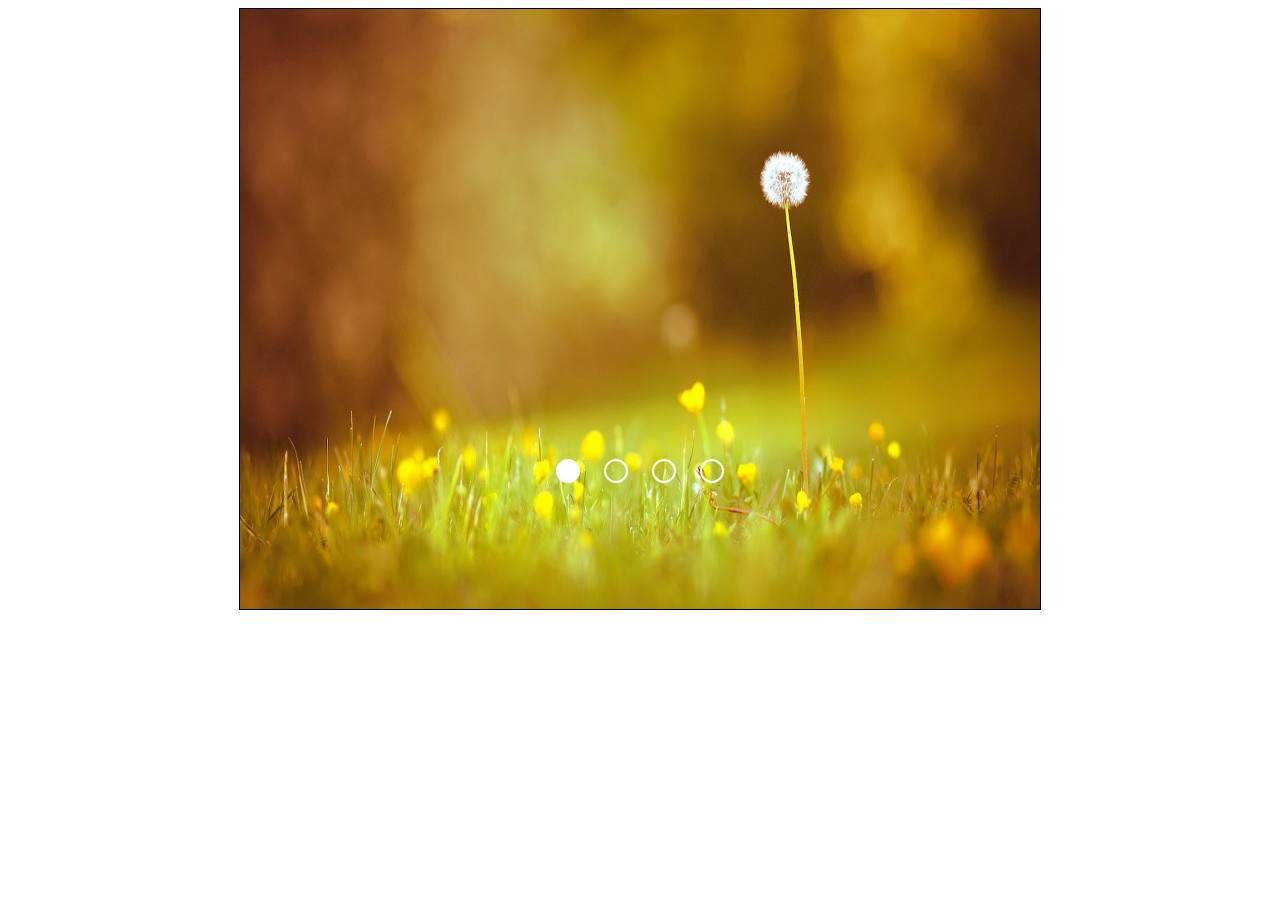
<file: Carousel/index.html>
<!DOCTYPE html>
<html>
	<head>
		<meta charset="UTF-8">
		<title></title>
		<style>
			#lbt{
				border: solid 1px black;
				margin: 0 auto;
				width: 800px;
				height: 600px;
				position: relative;
				overflow: hidden;
			}
			
			#lbt>img{
				width: 800px;
				height: 600px;
				/*position为 absolute的元素定位,相对于上层
				离自己最近的position不为static的元素*/
				position: absolute;
				
				transition: left 0.5s ease-in-out; 
				
			}
			
			#pl{
				position: absolute;
				height: 50px;
				width: 100%;
				bottom: 100px;
				text-align: center;
			}
			
			.point{
				display: inline-block;
				width: 20px;
				height: 20px;
				border: solid 2px white;
				border-radius: 50%;
				cursor: pointer;
			}
			
		</style>
	</head>
	<body>
		<div id="lbt">
			<img src="images/1.jpg" alt="" />
			<img src="images/2.jpg" alt="" />
			<img src="images/3.jpg" alt="" />
			<img src="images/4.jpg" alt="" />
			<img src="images/1.jpg" alt="" />
			
			<div id="pl">
				<span class="point"></span>
				&emsp;
				<span class="point"></span>
				&emsp;
				<span class="point"></span>
				&emsp;
				<span class="point"></span>
			</div>
			
		</div>
	</body>
	<script>
		var imgs = document.querySelectorAll("#lbt>img");
		
		var points = document.querySelectorAll(".point");
		
		points[0].style.backgroundColor = "white";
		
		for (var i = 0;i<imgs.length;i++) {
			imgs[i].style.left = i*800+"px";
		}
		
		//定义一个变量，记录当前显示的图片索引。
		var currentIndex = 0;
		
		
		//由于定时器触发的自动切换图片和手动点击小白点时切换图片
		//执行的代码是相同的，所以把这段代码写在函数中，两个地方都
		//可以调用
		function moveImage(isAnimate){
			for (var i = 0;i<imgs.length;i++) {
				
				if(currentIndex == 0&&!isAnimate){
					imgs[i].style.transition = "none";
					
				}else{
					imgs[i].style.transition = "left 0.5s ease-in-out";
				}
				
				imgs[i].style.left = (i-currentIndex)*800+"px";
			}
		}
		
		
		function changeImage(){
			
			//先把前一个白点变透明
			points[currentIndex%4].style.backgroundColor = "transparent";
			
			currentIndex++;
			
			if(currentIndex>4){
				currentIndex = 0;
			}
			
			//把当前白点变白
			points[currentIndex%4].style.backgroundColor = "white";
			
			moveImage(false);
			
			if(currentIndex == 0){
				timer = setTimeout(changeImage,1400);
			}else if(currentIndex == 4){
				timer = setTimeout(changeImage,600);
			}else{
				timer = setTimeout(changeImage,2000);
			}
			
		}
		
		var timer = setTimeout(changeImage,2000);
		
		
		//给每个小白点添加点击事件监听
		for (var i = 0;i<points.length;i++) {
			points[i].dataset.index = i;
			points[i].onclick = function(){
				points[currentIndex%4].style.backgroundColor = "transparent";
				
				this.style.backgroundColor = "white";
				//把当前需要显示的图片索引设置为点击的索引
				currentIndex = this.dataset.index;
				
				moveImage(true);
				
				//为了手动点击的切换和自动切换不相互影响，点击时
				//把自动切换停止，再从新开启。
				clearTimeout(timer);
				timer = setTimeout(changeImage,2000);
			}
		}
		
		
		
	</script>
</html>
</file>
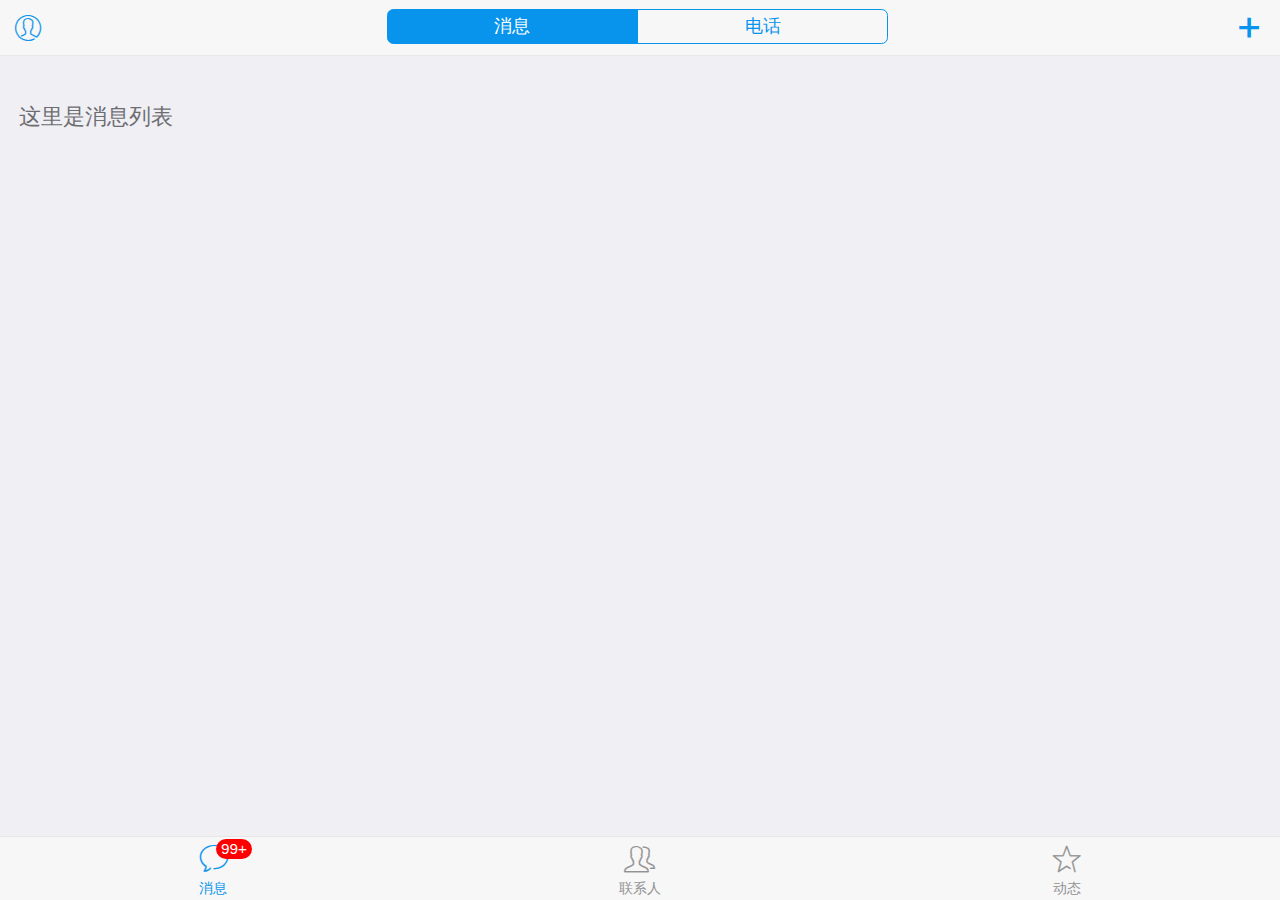
<file: QQUI/index.html>
<!DOCTYPE html>
<html lang="en">
<head>
    <meta charset="UTF-8">
    <meta name="author" content="Caoy">
    <title>微信</title>
    <meta http-equiv="X-UA-Compatible" content="IE=edge">
    <meta name="viewport" content="initial-scale=1, maximum-scale=1">
    <link rel="stylesheet" href="SUI/sm.min.css">
    <style>
        #btn-title {
            width: 40%;
            margin: 0 auto;
        }
        #msg-page,#ab-page,#dynamic-page{
            animation: none !important;
            -webkit-animation: none !important;
        }
    

    </style>
</head>
<body>
<div class="page-group ">
    <!--消息界面-->
    <div class="page page-current" id="msg-page">
        <!-- 标题栏 -->
        <header class="bar bar-nav">
            <a class="icon icon-me pull-left"></a>
            <a class="pull-right" style="font-weight: 600;font-size: 1.4rem">
                ＋
            </a>
            <div id="btn-title" class="buttons-row">
                <a class="tab-link button active">消息</a>
                <a class="tab-link button">电话</a>
            </div>
        </header>
        <!-- 工具栏 -->
        <nav class="bar bar-tab">
            <a class="tab-item active">
                <span class="icon icon-message"></span>
                <span class="tab-label">消息</span>
                <span class="badge">99+</span>
            </a>
            <a class="tab-item" href="#ab-page">
                <span class="icon icon-friends"></span>
                <span class="tab-label">联系人</span>
            </a>
            <a class="tab-item" href="#dynamic-page">
                <span class="icon icon-star"></span>
                <span class="tab-label">动态</span>
            </a>
        </nav>
        <!--内容区-->
        <div class="content">
            <div class="content-block">
                这里是消息列表
            </div>
        </div>
    </div>

    <!--联系人页面-->
    <div class="page" id="ab-page">
        <!-- 标题栏 -->
        <header class="bar bar-nav">
            <a class="icon icon-me pull-left open-panel"></a>
            <button class="button button-link button-nav pull-right">
                添加
            </button>
            <h1 class="title">联系人</h1>
        </header>
        <!-- 工具栏 -->
        <nav class="bar bar-tab">
            <a class="tab-item" href="#msg-page">
                <span class="icon icon-message"></span>
                <span class="tab-label">消息</span>
                <span class="badge">99+</span>
            </a>
            <a class="tab-item active">
                <span class="icon icon-friends"></span>
                <span class="tab-label">联系人</span>
            </a>
            <a class="tab-item" href="#dynamic-page">
                <span class="icon icon-star"></span>
                <span class="tab-label">动态</span>
            </a>
        </nav>

        <!--内容区-->
        <div class="content">
            <div class="content-block">
                这里是联系人页面
            </div>
        </div>
    </div>

    <!--动态页面-->
    <div class="page" id="dynamic-page">
        <!-- 标题栏 -->
        <header class="bar bar-nav">
            <a class="icon icon-me pull-left open-panel"></a>
            <button class="button button-link button-nav pull-right">
                更多
            </button>
            <h1 class="title">动态</h1>
        </header>
        <!-- 工具栏 -->
        <nav class="bar bar-tab">
            <a class="tab-item" href="#msg-page">
                <span class="icon icon-message"></span>
                <span class="tab-label">消息</span>
                <span class="badge">99+</span>
            </a>
            <a class="tab-item" href="#ab-page">
                <span class="icon icon-friends"></span>
                <span class="tab-label">联系人</span>
            </a>
            <a class="tab-item active">
                <span class="icon  icon-star"></span>
                <span class="tab-label">动态</span>
            </a>
        </nav>

        <!--内容区-->
        <div class="content">
            <div class="content-block">
                这里是动态页面
            </div>
        </div>
    </div>


    <div class="panel panel-left" id="info-panel">
        <div class="content-block">
            <p>这是侧边栏</p>
        </div>
    </div>
</div>
</body>
<script type='text/javascript' src='SUI/zepto.min.js' charset='utf-8'></script>
<script type='text/javascript' src='SUI/sm.min.js' charset='utf-8'></script>
<script>


    //    //打开自动初始化页面的功能
    //    //建议不要打开自动初始化，而是自己调用 $.init 方法完成初始化
    //    $.config = {
    //        autoInit: true
    //    }

    //URL中第一个#后面的字符串四url的哈希值。
    // hash值不会随请求发送到服务器，
    // 仅仅是指导浏览器当页面加载完成时显示页面的哪个部分。
    //window.location.hash可以访问当前页面的hash值，
    //window.onhashchange事件可以监听hash的变化0.


    $(document).on("pageInit", "#msg-page",function (e, pageID, $page) {
        document.title = "消息";

    });
    $(document).on("pageInit", "#ab-page",function (e, pageID, $page) {
        document.title = "联系人";
    });
    $(document).on("pageInit", "#dynamic-page",function (e, pageID, $page) {
        document.title = "动态";
    });


    //初始化SUI
    $.init();
</script>
<html>
</file>
<file: Car/css/index.css>
@charset "UTF-8";

html {
    font: 14px "宋体";
}

/*==S-top==*/
.top {
    height: 115px;
    position: relative;
}

.top > .logo {
    width: 170px;
    height: 90px;
    background: url(../img/logo.png);
    position: absolute;
    top: 24px;
    left: 455px;
    text-indent: -9999px;
    cursor: pointer
}

.top .top_1 {
    height: 30px;
    background: #333333;
    line-height: 30px;
}

.top .top_1_page {
    width: 990px;
    height: 30px;
    margin: 0 auto;
}

.top .top_1 .top_1_l ul {
    margin-left: 180px;
}

.top .top_1 .top_1_l li {
    color: #989899;
    padding-right: 8px;
}

.top .top_1 .top_1_l li:nth-of-type(1) {
    color: #FF6600;
}

.top .top_1 .top_1_l li:nth-of-type(2) s {
    display: inline-block;
    width: 12px;
    height: 12px;
    background: url(../img/sprite.fw.png);
    vertical-align: middle;
}

.top .top_1 .top_1_r li {
    color: #989899;
    padding-right: 8px;
}

.top .top_1 .top_1_r li a {
    color: #FFFFFF;
    padding-right: 10px;
}

.top .top_1 .top_1_r li:nth-of-type(5) a {
    background-color: #FF6600;
    padding: 3px 10px 3px 10px;
    border-radius: 3px;
}

.top .top_1 .top_1_r li:nth-of-type(6) i {
    display: inline-block;
    width: 20px;
    height: 15px;
    background: url(../img/sprite.fw.png) -12px 0;
    /*vertical-align: middle;*/
    margin-left: 20px;
    position: relative;
    top: 2px;
    right: 5px;
}

.top .top_1 .top_1_r li:last-of-type i {
    display: inline-block;
    width: 12px;
    height: 12px;
    background: url(../img/sprite.fw.png);
    vertical-align: middle;
}

.top .top_2 {
    height: 35px;
    background: #3B5998;
    line-height: 35px;
}

.top .top_2_page {
    width: 990px;
    height: 35px;
    margin: 0 auto;
}

.top .top_2 .top_2_page ul {
    margin-left: 180px;
    color: #FFFFFF;
    font-size: 15px;
}

.top .top_2 .top_2_page ul li {
    padding-right: 13px;
}

.top .top_2 .top_2_page ul li > i {
    display: inline-block;
    width: 12px;
    height: 12px;
    background: url(../img/sprite.fw.png) 0 -12px;
    vertical-align: middle;
    position: relative;
    top: -4px;
}

.top .top_3 {
    height: 50px;
    background: #EFEFEF;
    line-height: 50px;
}

.top .top_3_page {
    width: 990px;
    height: 50px;
    margin: 0 auto;
}

.top .top_3 .top_3_page ul {
    margin-left: 180px;
    color: #333;
    font-size: 12px;
    height: 50px;
}

.top .top_3 .top_3_page ul li {
    height: 50px;
    position: relative;
    padding-right: 25px;
}

.top .top_3 .top_3_page ul li i {
    display: inline-block;
    width: 40px;
    height: 20px;
    background: url(../img/sprite.fw.png) -40px 0;
    position: absolute;
    top: 0;
}

.top .top_3 .top_3_page ul li p {
    position: relative;
    top: 5px;
}

/*==E-top==*/
/*==S-顶部图==*/
.topImage {
    width: 990px;
    margin: 0 auto;
    margin-top: 15px;
}

.topImage .topImage_t .topImage_t_f {
    width: 690px;
    height: 90px;
    background: url(../img/top-l.png);
}

.topImage .topImage_t .topImage_t_r {
    width: 290px;
    height: 90px;
    background: url(../img/top-r.png);
}

.topImage .topImage_b {
    margin-top: 10px;
    width: 990px;
    height: 60px;
    background: url(../img/top-b.png);
}

/*==E-顶部图==*/
/*S--品牌找车*/
.searchCar .searchCar_page {
    width: 990px;
    margin: 0 auto;
    height: 220px;
    margin-top: 20px;
}

.searchCar .searchCar_page .searchCar_page_car ul {
    width: 520px;
    height: 30px;
}

.searchCar .searchCar_page .searchCar_page_car ul li {
    border-top: 2px solid #3B5998;
    border-left: 1px solid #999999;
    background: #FAFBFC;
    width: 70px;
    text-align: center;
    line-height: 30px;
    border-bottom: 1px solid #999999;
}

.searchCar .searchCar_page .searchCar_page_car ul li:nth-of-type(2) {
    background: #FFFFFF;
    border-bottom: none;
}

.searchCar .searchCar_page .searchCar_page_car ul li:last-of-type {
    width: 100px;
    height: 33px;
    border-right: 1px solid #999999;
}

.searchCar .searchCar_page .searchCar_page_car ul li:last-of-type small {
    background: #C8CFE0;
    color: #FFFFFF;
    padding: 1px;
    border-radius: 2px;
}

.searchCar .searchCar_page .searchCar_page_input {
    width: 350px;
    height: 30px;
    margin-left: 16px;
}

.searchCar .searchCar_page .searchCar_page_input input {
    height: 30px;
    padding-left: 10px;
}

.searchCar .searchCar_page .searchCar_page_input .searchCar_page_input_f {
    width: 260px;
    border: 1px solid #FF7700;
}

.searchCar .searchCar_page .searchCar_page_input .searchCar_page_input_r {
    width: 90px;
    height: 30px;
    background: #FF7700;
    color: #FFFFFF;
    font-family: "黑体";
    font-size: 18px;
    border: none;
    cursor: pointer;
}

.searchCar .searchCar_page .searchCar_page_content span {
    color: #3B5998;
    line-height: 30px;
    font-size: 16px;
    margin-left: 40px;
}

.searchCar .searchCar_page .searchCar_detail {
    width: 990px;
    height: 190px;
    margin: 0 auto;
    margin-top: 5px;
}

.searchCar .searchCar_page .searchCar_detail ul {
    border-bottom: 1px dotted black;
}

.searchCar .searchCar_page .searchCar_detail li {
    width: 108px;
    line-height: 40px;
    text-align: center;
    font-size: 12px;
    padding: 2px;
}

.searchCar .searchCar_page .searchCar_detail li p {
    height: 20px;
    line-height: 20px;
}

.searchCar .searchCar_page .searchCar_detail li:nth-of-type(1) {
    width: 60px;
}

.searchCar .searchCar_page .searchCar_detail li:nth-of-type(2) {
    width: 30px;
    height: 40px;
}

.searchCar .searchCar_page .searchCar_detail li:last-of-type {
    width: 30px;
    height: 40px;
}

/*左箭头*/
.searchCar .searchCar_page .searchCar_detail i:nth-of-type(1) {
    display: inline-block;
    width: 30px;
    height: 30px;
    background: url(../img/sprite.fw.png) -80px 0;
    position: relative;
    top: 5px;
}

/*右箭头*/
.searchCar .searchCar_page .searchCar_detail i:nth-of-type(2) {
    display: inline-block;
    width: 30px;
    height: 30px;
    background: url(../img/sprite.fw.png) -110px 0;
    position: relative;
    top: 5px;
}

.searchCar .searchCar_page .searchCar_detail ul:last-of-type i {
    width: 60px;
    height: 25px;
    display: inline-block;
    background: url(../img/sprite.fw.png) 0 -30px;
}

.searchCar .searchCar_page .searchCar_detail .searchCar_detail_img {
    width: 990px;
    height: 60px;
}

.searchCar .searchCar_page .searchCar_detail .searchCar_detail_img li {
    width: 84.5px;
    height: 60px;
    line-height: 60px;
}

.searchCar .searchCar_page .searchCar_detail .searchCar_detail_img li:nth-of-type(1) {
    width: 60px;
}

.searchCar .searchCar_page .searchCar_detail .searchCar_detail_img li p:nth-of-type(1) {
    height: 35px;
    line-height: 35px;
}

.searchCar .searchCar_page .searchCar_detail .searchCar_detail_img li p:nth-of-type(2) {
    height: 25px;
    line-height: 25px;
}

/*E--品牌找车*/
/*<!--S-img-1111-->*/
.banner1 {
    width: 990px;
    height: 50px;
    margin: 0 auto;
    margin-top: 25px;
    background: url(../img/fous-top.png);
}

/*<!--E-img-1111-->*/
/*<!--S焦点图  要闻-->*/
.important_new .important_new-content {
    width: 990px;
    height: 1620px;
    margin: 0 auto;
    margin-top: 20px;
}

.important_new-content .important_new_f {
    width: 390px;
    height: 1620px;
}

.important_new_f .important_new_f-1 {
    height: 335px;
    border: 1px solid #CCD3E4;
}

.important_new_f-1 .important_new_f-1-t span:nth-of-type(1) {
    display: inline-block;
    height: 30px;
    width: 90px;
    line-height: 30px;
    background: #FFFFFF;
    text-align: center;
    border-top: 2px solid #FF6600;
}

.important_new_f-1 .important_new_f-1-t span:nth-of-type(2) {
    display: inline-block;
    height: 29px;
    width: 297px;
    background: #FAFBFC;
    line-height: 30px;
    text-align: center;
    border-left: 1px solid #CCD3E4;
    border-bottom: 1px solid #CCD3E4;

}

.important_new_f-1 .important_new_f-1-c {
    color: #333333;
    text-shadow: 0 0 1px #FFB174;
    padding-top: 15px;
    padding-left: 10px;
}

.important_new_f-1-c a {
    display: inline-block;
    width: 368px;
    height: 183px;
    background: url(../img/focus-bg.png);
}

.important_new_f-1-c p {
    height: 45px;
    font-size: 18px;
    line-height: 45px;
    text-align: center;
}

.important_new_f-1-b {
    height: 55px;
    font-size: 12px;
    padding: 10px 0;
}

.important_new_f-1-b li {
    padding-left: 10px;
    padding-bottom: 7px;
}

.important_new_f .important_new_f-2 {
    height: 73px;
    background: url(../img/focud-bg2.png);
    margin-top: 10px;
}

.important_new_f .important_new_f-3 {
    height: 90px;
    background: url(../img/focus-bg3.png);
    margin-top: 10px;
}

.important_new_f .important_new_f-4 {
    height: 715px;
    margin-top: 10px;
    border: 1px solid #CCD3E4;
    border-top: none;
}

.important_new_f-4 .important_new_f-4_t ul li {
    color: #3B5998;
    width: 33%;
    text-align: center;
    height: 35px;
    line-height: 35px;
    border-top: 2px solid #CCD3E4;
    border-left: 1px solid #CCD3E4;
    border-bottom: 1px solid #CCD3E4;
    background: #FAFBFC;
}

.important_new_f-4_t ul li:nth-of-type(1) {
    border-left: none;
    border-bottom: none;
    border-top: 2px solid #FF6600;
    font-weight: 600;
    background: #FFFFFF;
}

.important_new_f-4_t .in_f-4-input {
    height: 175px;
    padding-top: 15px;
    padding-left: 15px;
    position: relative;
}

.important_new_f-4_t .in_f-4-input input {
    width: 238px;
    height: 22px;
    margin-top: 10px;
}

.important_new_f-4_t .in_f-4-input button {
    width: 90px;
    height: 22px;
    border: none;
    position: absolute;
    top: 88px;
    right: 30px;
    color: #FFFFFF;
    background: #3B5998;
}

.important_new_f-4_t .in_f-4-input dl {
    padding-top: 5px;
    height: 32px;
    line-height: 32px;
    padding-bottom: 5px;
}

.important_new_f-4_t .in_f-4-input dd {
    padding: 0 6px;
    color: #3B5998;
}

.important_new_f-4_c {
    height: 300px;
}

.important_new_f-4_c > ul:nth-of-type(1) {
    height: 75px;
}

.important_new_f-4_c > ul:nth-of-type(1) li {
    color: #3B5998;
    width: 33.3%;
    text-align: center;
    height: 75px;
    border-top: 1px solid #CCD3E4;
    border-left: 1px solid #CCD3E4;
    border-bottom: 1px solid #CCD3E4;
    background: #FAFBFC;
    padding-top: 12px;
}

.important_new_f-4_c > ul:nth-of-type(1) li:nth-of-type(1) s {
    display: inline-block;
    width: 30px;
    height: 30px;
    background: url(../img/index-bg_20160225.png) -220px -205px;

}

.important_new_f-4_c > ul:nth-of-type(1) li:nth-of-type(2) s {
    display: inline-block;
    width: 30px;
    height: 30px;
    background: url(../img/index-bg_20160225.png) -140px -205px;
}

.important_new_f-4_c > ul:nth-of-type(1) li:nth-of-type(3) s {
    display: inline-block;
    width: 30px;
    height: 30px;
    background: url(../img/index-bg_20160225.png) -100px -425px;
}

.important_new_f-4_c > ul:nth-of-type(1) li:nth-of-type(1) {
    border-left: none;
    border-bottom: none;
    border-top: 1px solid #CCD3E4;
    font-weight: 600;
    background: #FFFFFF;
}

.important_new_f-4_c .in-center_f-4-1 {
    padding-top: 15px;
    padding-left: 15px;
}

.in-center_f-4-1 .in-center_f-4-1_f input {
    width: 240px;
    height: 24px;
    margin-bottom: 8px;
}

.in-center_f-4-1 .in-center_f-4-1_r p {
    margin-bottom: 6px;
    margin-left: 18px;
    font-size: 12px;
    text-align: center;
}

.in-center_f-4-1 .in-center_f-4-1_r p:nth-of-type(2) {
    color: #FF6600;
    font-weight: 600;
}

.in-center_f-4-1 .in-center_f-4-1_r p:last-of-type {
    padding: 3px 20px;
    background: #3B5998;
    color: #FFFFFF;
    border-radius: 3px;
}

.important_new_f-4_c .in-center_f-4-2 ul {
    width: 360px;
    height: 100px;
    margin: 0 auto;
}

.important_new_f-4_c .in-center_f-4-2 li {
    width: 120px;
    height: 100px;

}

.in-center_f-4-2 li > p {
    text-align: center;
    padding: 3px 0;
}

.in-center_f-4-2 li > p:nth-of-type(2n+1) {
    font-size: 16px;
    font-weight: 600;
}

.in-center_f-4-2 li > p:nth-of-type(2n) {
    font-size: 11px;
}

.important_new_f-4_b .in_f4b_t {
    height: 80px;
}

.in_f4b_t li {
    width: 25%;
    height: 80px;
    text-align: center;
    background: #FAFBFC;
    border: 1px solid #CCD3E4;
    border-left: none;
    padding-top: 12px;
}

.in_f4b_t li:last-of-type {
    border-right: none;
}

.in_f4b_t li:nth-of-type(1) s {
    display: inline-block;
    width: 30px;
    height: 30px;
    background: url(../img/index-bg_20160225.png) -100px -245px;
}

.in_f4b_t li:nth-of-type(2) s {
    display: inline-block;
    width: 30px;
    height: 30px;
    background: url(../img/index-bg_20160225.png) -140px -245px;
}

.in_f4b_t li:nth-of-type(3) s {
    display: inline-block;
    width: 30px;
    height: 30px;
    background: url(../img/index-bg_20160225.png) -180px -245px;
}

.in_f4b_t li:nth-of-type(4) s {
    display: inline-block;
    width: 30px;
    height: 30px;
    background: url(../img/index-bg_20160225.png) -220px -245px;
}

.important_new_f-4_b .in_f4b_c {
    height: 40px;
    line-height: 40px;
}

.in_f4b_c s {
    display: inline-block;
    width: 60px;
    height: 20px;
    background: url(../img/index-bg_20160225.png) -180px -185px;
    position: relative;
    left: 10px;
    top: 6px;
    padding-right: 10px;
}

.in_f4b_c span {
    padding-right: 20px;
}

.in_f4b_c span:nth-of-type(1) {
    color: #3B5998;
    font-weight: 700;
    font-size: 16px;
}

.important_new_f-4_b .in_f4b_b {
    height: 82px;
    border-top: 1px solid #CCD3E4;
}

.in_f4b_b li {
    width: 25%;
    height: 82px;
    text-align: center;
    background: #FAFBFC;
    border-top: 1px solid #CCD3E4;
    border-left: 1px solid #CCD3E4;
    padding-top: 12px;
}

.in_f4b_b li:nth-of-type(1) {
    border-left: none;
}

.in_f4b_b li s {
    display: inline-block;
    width: 30px;
    height: 30px;
    background: url(../img/index-bg_20160225.png) -100px -245px;
}

.important_new_f .important_new_f-5 {
    height: 60px;
    background: url(../img/focus-bg4.png);
    margin-top: 10px;
}

.important_new_f .important_new_f-6 {
    height: 130px;
    margin-top: 10px;
}

.important_new_f-6 .in_f6-t {
    height: 30px;
    line-height: 30px;
    border: 1px solid #CCD3E4;
    border-top: 2px solid #CCD3E4;
    padding: 0 10px;
    font-size: 12px;
}

.important_new_f-6 .in_f6-b {
    height: 105px;
    padding: 5px 15px;
    border: 1px solid #CCD3E4;
}

.in_f6-b .in_f6-b1 {
    width: 119px;
    height: 89px;
    background: url(../img/focus-bg5.png);
}

.in_f6-b .in_f6-b2 {
    width: 119px;
    height: 90px;
    padding-left: 15px;

}

.in_f6-b .in_f6-b2 li {
    height: 23px;
}

.in_f6-b .in_f6-b3 {
    width: 120px;
    height: 90px;
    padding-left: 15px;
}

.in_f6-b .in_f6-b3 {
    width: 120px;
    height: 90px;
    padding-left: 15px;

}

.in_f6-b .in_f6-b3 li {
    height: 23px;
}

.important_new_f .important_new_f-7 {
    height: 150px;
    margin-top: 15px;
}

.important_new_f-7 .in_f7-t {
    height: 30px;
    line-height: 30px;
    border: 1px solid #CCD3E4;
    border-top: 2px solid #CCD3E4;
    padding: 0 10px;
    font-size: 12px;
}

.important_new_f-7 .in_f7-b {
    height: 110px;
    padding: 5px 15px;
    border: 1px solid #CCD3E4;
}

.in_f7-b .in_f7-b1 {
    width: 119px;
    height: 89px;
    background: url(../img/focus-bg5.png);
}

.in_f7-b .in_f7-b2 {
    width: 119px;
    height: 90px;
    padding-left: 15px;

}

.in_f7-b .in_f7-b2 li {
    height: 23px;
}

.in_f7-b .in_f7-b3 {
    width: 120px;
    height: 90px;
    padding-left: 15px;
}

.in_f7-b .in_f7-b3 {
    width: 120px;
    height: 90px;
    padding-left: 15px;

}

.in_f7-b .in_f7-b3 li {
    height: 23px;
}

.important_new-content .important_new_c {
    width: 370px;
    /*background: skyblue;*/
    height: 1620px;
    margin-left: 20px;
}

.important_new_c .new_c-hostTitle{
    font-size: 20px;
    color: #D60000;
    font-weight: 700;
    text-align: center;
    height: 30px;
    line-height:30px;
}
.important_new_c .new_c-subTitle{
    font-size: 12px;
    text-align: center;
    text-shadow: -1px 0 1px #FFD193;
}


.important_new_c .new_c-title_3{
    width: 370px;
    height: 28px;
    line-height:28px;
    border: 1px solid #D60000;
    text-align: center;
    font-size: 18px;
    color: #D60000;
    font-weight: 700;
    margin: 10px 0;
}
.important_new_c .new_c-ul_1 li{
    list-style: disc inside;
    height: 25px;
    color: #989899;
    padding-bottom: 10px;

}
.important_new_c .new_c-ul_1 li a{
    color: #3B5998;
    border-bottom: 1px dotted #989899;
}

.important_new_c .new_c-title_4{
    width: 370px;
    height: 28px;
    line-height:28px;
    border: 1px solid #D60000;
    text-align: center;
    font-size: 18px;
    color: #D60000;
    font-weight: 700;
    margin: 10px 0;
}
.important_new_c .new_c-ul_2 li{
    list-style: disc inside;
    height: 25px;
    color: #989899;
    padding-bottom: 10px;

}
.important_new_c .new_c-ul_2 li a{
    color: #3B5998;
    border-bottom: 1px dotted #989899;
}
.important_new_c .new_c-title_5{
    height: 25px;
    line-height: 25px;
}

.new_c-title_5 .new_c-title_5-f a:nth-of-type(1){
    color: #3B5998;
    font-size: 16px;
    font-weight: 600;
}

.new_c-title_5 .new_c-title_5-f a:nth-of-type(2){
    color: #FF6600;
    font-size: 16px;
    font-weight: 600;
}
.new_c-title_5 .new_c-title_5-r{
    font-size: 12px;
}
.new_c-title_5 .new_c-title_5-r a:nth-of-type(1){
    color: #D60000;

}
.new_c-title_5 .new_c-title_5-r a:nth-of-type(2){
    color: #989899;
}

.important_new_c .new_c-title_6{
    width: 370px;
    height: 28px;
    line-height:28px;
    border: 1px solid #D60000;
    text-align: center;
    font-size: 18px;
    color: #D60000;
    font-weight: 700;
    margin: 10px 0;
}

.important_new_c .new_c-ul_3 .new_c-ul_3-f li{
    height: 105px;
    padding-top: 15px;
}
.important_new_c .new_c-ul_3 .new_c-ul_3-f li a{
    display: inline-block;
    width: 120px;
    height: 90px;
    background: url(../img/focus-bg6.png);
}

.new_c-ul_3 .new_c-ul_3-r_1{
    height: 105px;
    color: #989899;
    padding-top: 10px;
}
.new_c-ul_3 .new_c-ul_3-r_1 li{
    list-style: disc inside;
    height: 25px;
    line-height: 25px;
}
.new_c-ul_3 .new_c-ul_3-r_1 li a{
    color: #3B5998;
}


.new_c-ul_3 .new_c-ul_3-r_2{
    height: 105px;
    color: #989899;
    padding-top: 10px;
}
.new_c-ul_3 .new_c-ul_3-r_2 li{
    list-style: disc inside;
    height: 25px;
    line-height: 25px;
}
.new_c-ul_3 .new_c-ul_3-r_2 li a{
    color: #3B5998;
}

.new_c-ul_3 .new_c-ul_3-r_3{
    height: 105px;
    color: #989899;
    padding-top: 10px;
}
.new_c-ul_3 .new_c-ul_3-r_3 li{
    list-style: disc inside;
    height: 25px;
    line-height: 25px;
}
.new_c-ul_3 .new_c-ul_3-r_3 li a{
    color: #3B5998;
}



.important_new_c .new_c-title_7{
    width: 370px;
    height: 28px;
    line-height:28px;
    border: 1px solid #D60000;
    text-align: center;
    font-size: 18px;
    color: #D60000;
    font-weight: 700;
    margin: 15px 0 0px 0;
}


.important_new_c .new_c-title_8{
    height: 25px;
    line-height: 25px;
    margin-top: 10px;
}

.new_c-title_8 .new_c-title_8-f a:nth-of-type(1){
    color: #3B5998;
    font-size: 16px;
    font-weight: 600;
}

.new_c-title_8 .new_c-title_8-f a:nth-of-type(2){
    color: #FF6600;
    font-size: 16px;
    font-weight: 600;
}
.new_c-title_8 .new_c-title_8-r{
    font-size: 12px;
}
.new_c-title_8 .new_c-title_8-r a{
    color: #3B5998;

}



.important_new_c .new_c-title_9{
    width: 370px;
    height: 28px;
    line-height:28px;
    border: 1px solid #D60000;
    text-align: center;
    font-size: 18px;
    color: #D60000;
    font-weight: 700;
    margin: 8px 0;
}

.important_new_c .new_c-ul_4 .new_c-ul_4-f li{
    height: 105px;
    padding-top: 15px;
}
.important_new_c .new_c-ul_4 .new_c-ul_4-f li a{
    display: inline-block;
    width: 120px;
    height: 90px;
    background: url(../img/focus-bg6.png);
}

.new_c-ul_4 .new_c-ul_4-r_1{
    height: 105px;
    color: #989899;
    padding-top: 10px;
}
.new_c-ul_4 .new_c-ul_4-r_1 li{
    list-style: disc inside;
    height: 25px;
    line-height: 25px;
}
.new_c-ul_4 .new_c-ul_4-r_1 li a{
    color: #3B5998;
}

.new_c-ul_4 .new_c-ul_4-r_2{
    height: 105px;
    color: #989899;
    padding-top: 10px;
}
.new_c-ul_4 .new_c-ul_4-r_2 li{
    list-style: disc inside;
    height: 25px;
    line-height: 25px;
}
.new_c-ul_4 .new_c-ul_4-r_2 li a{
    color: #3B5998;
}



.important_new_c .new_c-ul_5 li div{
    height: 27px;
    width: 185px;
}
.important_new_c .new_c-ul_5 li div a{
    color: #3B5998;
}

.important_new_c .new_c-title_10{
    width: 370px;
    height: 28px;
    line-height:28px;
    border: 1px solid #D60000;
    text-align: center;
    font-size: 18px;
    color: #D60000;
    font-weight: 700;
}

.important_new-content .important_new_r {
    width: 190px;
    /*background: lightgrey;*/
    height: 1620px;
}

.important_new_r .in_r-1 a{
    width: 190px;
    height: 240px;
    display: inline-block;
    background: url(../img/focus-bg7.png);
}
.important_new_r .in_r-2{
    height: 310px;
    margin-top: 3px;
    border: 1px solid #3B5998;
    border-top: 2px solid #3B5998;
}

.in_r-2 .in_r-2_img{
    padding: 2px 1.5px 0 0.5px;
}
.in_r-2 .in_r-2_img a{
    width: 185px;
    height: 114px;
    display: inline-block;
    background: url(../img/focus-bg8.png);
}
.in_r-2 .in_r-2_list{
    color: #989899;
    padding-left: 5px;
}
.in_r-2 .in_r-2_list li{
    height: 24px;
    line-height: 24px;
    width: 186px;
    list-style: disc inside;

}
.in_r-2 .in_r-2_list li a{
    font-size: 12px;
    color: #3B5998;
}


.important_new_r .in_r-3 a{
    width: 190px;
    height: 240px;
    display: inline-block;
    background: url(../img/focus-bg9.png);
}

.important_new_r .in_r-3{
    margin-top: 10px;
}
.important_new_r .in_r-4{
    margin-top: 10px;
}
.important_new_r .in_r-4 a{
    width: 190px;
    height: 240px;
    display: inline-block;
    background: url(../img/focus-bg7.png);
}
.important_new_r .in_r-5{
    height: 476px;
    border: 1px solid #3B5998;
    border-top: 2px solid #3B5998;
}

.in_r-5 .in_r-5_title{
    height: 30px;
    line-height:30px;
    padding: 0 10px;
    border-bottom: 1px solid #3B5998;
}

.in_r-5_title .in_r-5_title-l{
    font-size: 17px;
    font-weight: 700;
    color: #3B5998;
}
.in_r-5 .in_r-5_img{
    height: 75px;
    padding: 10px 10px 0 10px;
}
.in_r-5 .in_r-5_img a{
    width: 160px;
    height: 65px;
    display: inline-block;
    background: url(../img/focus-bg10.png);
}
.in_r-5 .in_r-5_list{
    color: #989899;
    padding: 6px 0 0 5px;
}
.in_r-5 .in_r-5_list li{
    height: 25px;
    line-height: 25px;
    list-style: disc inside;
}
.in_r-5 .in_r-5_list li a{
    color: #3B5998;
    font-size: 12px;
}
.important_new_r .in_r-6{
    margin-top: 6px;
}
.important_new_r .in_r-6 a{
    width: 190px;
    height: 60px;
    display: inline-block;
    background: url(../img/focus-bg11.png);
}
/*<!--E焦点图  要闻-->*/
/*<!--S-img-2222-->*/
.banner2{
    height: 110px;
    width: 990px;
    margin: 0 auto;
    padding-bottom: 20px;
}
.banner2 .banner2_l{
    width: 690px;
    height: 90px;
    background: url(../img/banner2-l.png);
}
.banner2 .banner2_r{
    width: 290px;
    height: 90px;
    background: url(../img/banner2-r.png);
}
/*<!--E-img-2222-->*/
/*<!--S-汽车视频-->*/
.car-video{
    height: 200px;
    width: 990px;
    margin: 0 auto;
    padding-bottom: 20px;
}
.car-video .car-video_t{
    height: 30px;
    position: relative;
    border-top: 3px solid #3B5998;
    border-left:  1px solid #CCD3E5;
    border-right:  1px solid #CCD3E5;
}
.car-video_t h2{
    width: 108px;
    height: 27px;
    line-height: 27px;
    background: #3B5998;
    font-size: 18px;
    font-weight: 600;
    color: #FFFFFF;
    text-align: center;
    position: absolute;
    top: 0;
    left: 0;
}
.car-video_t .car-video_t-title{
    padding-left: 140px;
    height: 25px;
    line-height:25px;
    position: relative;
    top:2px;
}
.car-video_t .car-video_t-title a{
    color: #3B5998;
}
.car-video_t>a{
    position: relative;
    top:5px;
    padding-right:15px;
}


.car-video .car-video_b{
    height: 150px;
    border: 1px solid #CCD3E5;
    border-top: none;
}
.car-video .car-video_b span{
    display: inline-block;
    height: 100%;
    width: 29px;
}
.car-video .car-video_b span:nth-of-type(1){
    background: url(../img/car-video-l.png);
}
.car-video .car-video_b span:nth-of-type(2){
    background: url(../img/car-video-r.png);
}
.car-video .car-video_b ul{
    width: 930px;
    height: 100%;
}

.car-video .car-video_b ul li{
    width: 186px;
    height: 150px;
    padding: 30px 13px;

}
.car-video .car-video_b ul li div{
    background: url(../img/car-video-2.jpg);
    width: 160px;
    height: 90px;
}
/*<!--E-汽车视频-->*/

/*<!--S-精彩车图-->*/
.car-pic{
    height: 340px;
    width: 990px;
    margin: 0 auto;
    padding-bottom: 20px;
}

.car-pic .car-pic_t{
    height: 30px;
    position: relative;
    border-top: 3px solid #3B5998;
    border-left:  1px solid #CCD3E5;
    border-right:  1px solid #CCD3E5;
    font-size: 13px;
}

.car-pic_t h2{
    width: 108px;
    height: 27px;
    line-height: 27px;
    background: #3B5998;
    font-size: 18px;
    font-weight: 600;
    color: #FFFFFF;
    text-align: center;
    position: absolute;
    top: 0;
    left: 0;
}

.car-pic_t button{
    border: 1px solid #CCD3E4;
    background: #FAFBFC;
    color: #3B5998;
    padding: 0 15px;
}

.car-pic_t .car-pic_t-title{
    padding-top: 2px;
    padding-left: 150px;
}

.car-pic_t .car-pic_t-title a{
    color: #3B5998;
}
.car-pic_t>a{
    position: relative;
    top:5px;
    padding-right:15px;
}

.car-pic .car-pic_b{
    height: 265px;
    border-left:  1px solid #CCD3E5;
    border-right:  1px solid #CCD3E5;
}
.car-pic .car-pic_b span{
    display: inline-block;
    height: 265px;
    width: 29px;
    line-height: 265px;
    position: relative;
}
.car-pic .car-pic_b span:nth-of-type(1) a{
    background: url(../img/car-video-l.png) no-repeat;
    display: inline-block;
    height: 265px;
    width: 29px;
    position: absolute;
    top:60px;


}
.car-pic .car-pic_b span:nth-of-type(2){
    position: absolute;
    top:-215px;
}
.car-pic .car-pic_b span:nth-of-type(2) a{
    display: inline-block;
    height: 265px;
    width: 29px;
    background: url(../img/car-video-r.png) no-repeat;

}

.car-pic .car-pic_b dt{
    width: 390px;
    height: 265px;
    padding: 20px  10px 40px 10px;
}
.car-pic .car-pic_b dt a{
    display: inline-block;
    width: 370px;
    height: 185px;
    background: url(../img/car-pic-1.png);
}
.car-pic .car-pic_b dd{
    width: 135px;
    height: 130px;
    padding: 15px 15px 0 0;
}

.car-pic .car-pic_b dd a{
    display: inline-block;
    width: 120px;
    height: 90px;
    background: url(../img/car-pic-2.png);
}



.car-pic .car-pic_b-control{
    height: 25px;
    text-align: center;
    border: 1px solid #CCD3E5;
    border-top: 1px dotted #CCD3E5;
}
.car-pic_b-control span{
    width: 40px;
    height: 5px;
    display: inline-block;
    background: #CCD3E4;
}
.car-pic_b-control span:hover{
    background: #FF6600;
}
/*<!--E-精彩车图-->*/

/*<!--S-img-3333-->*/
.banner3{
    height: 110px;
    width: 990px;
    margin: 0 auto;
    padding-bottom: 20px;
}
.banner3 .banner3_l{
    width: 690px;
    height: 90px;
    background: url(../img/banner2-l.png);
}
.banner3 .banner3_r{
    width: 290px;
    height: 90px;
    background: url(../img/banner2-r.png);
}
/*<!--E-img-3333-->*/

/*<!--S中间咨询部分***-->*/

.center_consult{
    height: 1135px;
    padding-bottom: 20px;
    width: 990px;
    margin: 0 auto;
}
.center_consult .center_consult-title{
    height: 30px;
    width: 990px;
    border-top: 3px solid #3B5998;
    border-bottom: 1px solid #CCD3E4;
    border-right: 1px solid #CCD3E4;
}
.center_consult-title dt{
    width: 75px;
    height: 27px;
    line-height: 24px;
    font-weight: 600;
    text-align: center;
    background: #3B5998;
    color: #FFFFFF;
}
.center_consult-title dd{
    width: 75px;
    height: 27px;
    line-height: 24px;
    text-align: center;
    background: #FAFBFC;
    border-right: 1px solid #CCD3E4;
    border-bottom: 1px solid #CCD3E4;
}
.center_consult-title dd:nth-of-type(1){
    border-bottom: none;
    background: #FFFFFF;
}

.center_consult .center_consult-main{
    height: 1100px;
    width: 990px;

}

.center_consult-main .center_consult-l{
    width: 630px;
    height: 1100px;
}

.center_consult-main .center_consult-l li{
    height: 110px;
    width: 630px;
}

.center_consult-l li .center_consult-l_img{
    width: 120px;
    height: 90px;
    background: url(../img/center-bg.jpg);
    margin: 15px 0 0 5px;
}

.center_consult-l li .center_consult-l_explain{
    width: 505px;
    height: 90px;
    margin: 15px 0 0 0;
    padding-left: 10px;
}

.center_consult-l_explain p:nth-of-type(1){
    font-size: 18px;
    color: #3B5998;
}
.center_consult-l_explain span{
    font-size: 12px;
    display: block;
    margin: 5px 0;
}
.center_consult-l_explain p:nth-of-type(2){
    font-size: 13px;
    color: #999999;
    margin-top: 15px;
}

.center_consult-main .center_consult-r{
    width: 340px;
    height: 1090px;
    padding-top: 15px;
}

.center_consult-r .center_consult-r-list{
    height: 215px;
    width: 340px;
    border: 1px solid #CCD3E4;
}
.center_consult-r-list h3{
    height: 30px;
line-height: 30px;
    padding-left: 10px;
    font-weight: 600;
    border-bottom: 1px solid #CCD3E4;
}
.center_consult-r-list>div{
    padding: 18px 20px;
}
/*<!--E中间咨询部分***-->*/

/*<!--S-img-4444-->*/
.banner4{
    height: 110px;
    width: 990px;
    margin: 0 auto;
    padding-bottom: 20px;
}
.banner4 .banner4_l{
    width: 690px;
    height: 90px;
    background: url(../img/banner4.jpg);
}
.banner4 .banner4_r{
    width: 290px;
    height: 90px;
    background: url(../img/banner-r.jpg);
}
/*<!--E-img-4444-->*/
/*<!--S-北京购车-->*/
.buy_car{
    width: 990px;
    height: 280px;
    padding-bottom: 10px;
    margin: 0 auto;
    border-top: 2px solid #3B5998;
}
.buy_car .buy_car-t{
    height: 30px;
    line-height: 30px;
    border: 1px solid #CCD3E5;
    border-top: none;
    padding: 0 20px;
    color: #3B5998;
}
.buy_car .buy_car-b{
    height: 240px;
    line-height: 30px;
    border: 1px solid #CCD3E5;
    border-top: none;
}

.buy_car-b .buy_car-b1{
    width: 390px;
    height: 240px;
    padding: 25px 12px;
}
.buy_car-b .buy_car-b1 a{
    display: inline-block;
    width: 368px;
    height: 184px;
    background: url(../img/buy-car.jpg);
}
.buy_car-b .buy_car-b2{
    width: 297px;
    height: 240px;
    border-left: 1px solid #CCD3E4;
    border-right: 1px solid #CCD3E4;
}
.buy_car-b2 dt{
    padding: 0 25px;
}
.buy_car-b2 dd{
    color: #3B5998;
    font-size: 13px;
    padding: 0 15px;
}


.buy_car .buy_car-b .buy_car-b3{
    width: 300px;
    height: 240px;
    color: #3B5998;
}

.buy_car-b3 .buy_car-b3_t{
    width: 300px;
    height: 30px;
    line-height: 30px;
    padding-left: 10px;
}

.buy_car-b3 .buy_car-b3_b{
    width: 300px;
    height: 210px;
}
.buy_car-b3_b .buy_car-b3_b-t{
    height: 180px;
    width: 300px;
}
.buy_car-b3_b-t li{
    width: 150px;
    height: 180px;
    padding: 5px 25px;
    font-size: 12px;
    text-align: center;
}

.buy_car-b3_b-t li>a:nth-of-type(1){
    display: inline-block;
    width: 100px;
    height: 100px;
    background: url(../img/car-logo.jpg);
}
.buy_car-b3_b-t li>a:nth-of-type(2){
    position: relative;
    top:-5px;
}
.buy_car-b3_b-t li>p{
    height: 16px;
}

.buy_car-b3_b .buy_car-b3_b-b{
    height: 30px;
    width: 299px;
    text-align: center;
}
.buy_car-b3_b .buy_car-b3_b-b span{
    display: inline-block;
    width: 40px;
    height: 5px;
    background: #CCD3E4;
}
/*<!--E-北京购车-->*/
/*<!--S-北京车市-->*/
.market{
    width: 990px;
    height: 285px;
    padding-bottom: 5px;
    margin:  0 auto;
    border: 1px solid #CCD3E4;
    border-top: 3px solid #3B5998;
}
.market .market-title{
    height: 30px;
    width: 990px;
    position: relative;
    border-bottom: 1px solid #CCD3E4;

}
.market-title h2{
    position: absolute;

    padding: 6px 20px;
    background: #3B5998;
    color: #FFFFFF;
}

.market-title dl{
    padding-left: 150px;
    line-height: 27px;
    text-align: center;

}
.market-title dt{
    width: 80px;
    border-top: 3px solid #FF6600;
    position: relative;
    top:-3px;
    border-right: 1px solid #CCD3E4;
}
.market-title dd{
    width: 80px;
    border-right: 1px solid #CCD3E4;
}
.market-title a{
    display: inline-block;
    line-height: 30px;
    padding-right: 20px;
}

.market .market-content{
    height: 240px;
    width: 990px;
}
.market-content .market-list1{
    width: 245px;
    height: 241px;
    padding: 10px 10px 6px 10px;
}
.market-list1 .market-text01{
    width: 100px;
}
.market-list1 .market-text02{
    width: 55px;
}
.market-list1 .market-text03{
    width: 65px;
}
.market-content .market-list1 dl{
    width: 225px;
    height: 225px;
}
.market-list1 dl dt{
    width: 225px;
    height: 29px;
    line-height: 28px;
    border-top: 1px dotted #3B5998;
    border-bottom: 1px dotted #3B5998;
    padding-left:5px;
}

.market-list1 dl dd{
    width: 225px;
    height: 29px;
    line-height: 28px;
    border-bottom: 1px dotted #3B5998;
    padding-left:5px;
}
/*<!--E-北京车市-->*/
/*<!--S-北京热销车型-->*/
.host_car{
    width: 990px;
    height: 360px;
    padding-bottom: 20px;
    margin: 0 auto;
}
.host_car .host_car-l{
    height: 340px;
    width: 790px;
}

.host_car-l .host_car-l-top{
    height: 100px;
    width: 790px;
    padding-bottom: 10px;
}
.host_car-l-top a{
    display: inline-block;
    width: 790px;
    height: 90px;
    background: url(../img/host-car1.png);
}
.host_car-l .host_car-l-b{
    height: 240px;
    width: 790px;
    border: 1px solid #CCD3E4;
    border-top: 3px solid #3B5998;
}

.host_car-l-b .host-b_1{
    height: 30px;
    width: 789px;
    padding-left: 20px;
    line-height: 30px;
    border-bottom: 1px solid #CCD3E4;
    border-right: 1px solid #CCD3E4;
    background: #FAFBFC;
}

.host_car-l-b .host-b_2{
    height: 180px;
    width: 790px;
    padding: 15px 15px 0 15px;
}
.host-b_2 li{
    width: 151px;
    height: 150px;
    text-align: center;
}
.host-b_2 li div{
    width: 150px;
    height: 90px;
}
.host-b_2 li div a{
    display: inline-block;
    width: 120px;
    height: 90px;
    background: url(../img/host-car2.png);
}
.host-b_2 li>p a{
    color: #3B5998;
}
.host-b_2 li>p{
    height: 25px;
    line-height: 25px;
}
.host-b_2 li>p:nth-of-type(1){
    font-size: 12px;
    color: #D60000;
    font-weight: 600;
}

.host_car-l-b .host-b_3{
    height: 30px;
    width: 790px;
    text-align: center;
}
.host-b_3 span{
    display: inline-block;
    width: 40px;
    height: 5px;
    background: #CCD3E4;
}

.host_car .host_car-r{
    height: 340px;
    width: 190px;
    background: url(../img/host-car3.png);
}


/*<!--E-北京热销车型-->*/

/*<!--S-img-5555-->*/
.banner5{
    height: 110px;
    width: 990px;
    margin: 0 auto;
    padding-bottom: 20px;
}
.banner5 .banner5_l{
    width: 690px;
    height: 90px;
    background: url(../img/banner5-l.png);
}
.banner5 .banner5_r{
    width: 290px;
    height: 90px;
    background: url(../img/banner5-r.png);
}
/*<!--E-img-5555-->*/
/*<!----S--车商城-->*/
.sell_car{
    width: 990px;
    height: 490px;
    padding-bottom: 10px;
    margin: 0 auto;
    border-top: 3px solid #3B5998;
}
.sell_car .sell_car-t{
    height: 35px;
    line-height: 30px;
    width: 990px;
    position: relative;
    padding: 0 20px 0 100px;
    color: #3B5998;
}
.sell_car-t h2{
    position: absolute;
    left: 0px;
    top:0px;
    background: #3B5998;
    color: #FFFFFF;
    padding: 0 20px;
}


.sell_car .sell_car-b{
    height: 450px;
    width: 990px;
}

.sell_car-b .sell_car-b_l{
    width: 390px;
    height: 450px;
}
.sell_car-b_l .sell_car-b_l1{
    height: 225px;
    width: 390px;
    padding: 20px 10px 15px 10px;
    border: 1px solid #CCD3E4;
}
.sell_car-b_l1 a{
    display: inline-block;
    width: 370px;
    height: 185px;
    background: url(../img/sellcar1.jpg);
}
.sell_car-b_l .sell_car-b_l2{
    height: 225px;
    width: 390px;
    padding-top: 10px;
}
.sell_car-b_l2 .sell_car-b_l2-content{
    height: 215px;
    width: 390px;
    border: 1px solid #CCD3E4;
    border-top: 2px solid #3B5998;
}
.sell_car-b_l2-content .sell_car-b_l2-title{
    height: 30px;
    width: 390px;
    line-height:30px;
    border-bottom: 1px solid #CCD3E4;
    padding: 0 15px;
    font-weight: 600;
}
.sell_car-b_l2-content .sell_car-b_l2-ul{
    padding: 10px 0 5px 10px;
}
.sell_car-b_l2-ul li{
    height: 30px;
}
.sell_car-b_l2-ul span{
    color: #999999;
}
.sell_car-b_l2-ul a{
    color: #3B5998;
}
.sell_car-b .sell_car-b_r{
    width: 600px;
    height: 450px;
    padding: 10px 0 10px 10px;
}
.sell_car-b_r li{
    width: 190px;
    height: 215px;
    text-align: center;
    border: 1px solid #CCD3E4;
    margin: 0 6px 10px 0;
}

/*<!--E---车商城-->*/
/*<!--S-img-6666-->*/
.banner6{
    height: 110px;
    width: 990px;
    margin: 0 auto;
    padding-bottom: 15px;
    padding-top: 5px;
}
.banner6 .banner6_l{
    width: 690px;
    height: 90px;
    background: url(../img/banner5-l.png);
}
.banner6 .banner6_r{
    width: 290px;
    height: 90px;
    background: url(../img/banner5-r.png);
}
/*<!--E-img-6666-->*/

/*<!--S--北京二手车-->*/

.second-hand_car{
    height: 510px;
    padding-bottom: 20px;
    width: 990px;
    margin: 0 auto;
    border-top: 2px solid #3B5998;
}

.second-hand_car .second-hand-t{
    height: 30px;
    line-height: 30px;
    width: 990px;
    position: relative;
    padding-left: 130px;
}
.second-hand-t h2{
    position: absolute;
    left: 0;
    top:0;
    background: #3B5998;
    color: #FFFFFF;
    padding: 0 20px;
}

.second-hand-t span{
    font-size: 12px;
}
.second-hand-t span a{
    font-size: 12px;
    color: #3B5998;
}
.second-hand-t>div:nth-of-type(2){
    margin-left: 50px;
}

.second-hand_car .second-hand-b{
    height: 460px;
    padding-top: 10px;
}

.second-hand-b .second-hand-b_l{
    width: 380px;
    height: 450px;
    border-top: 2px solid #3B5998;
}


.second-hand-b_l .top{
    height: 50px;
    line-height:50px;
    width: 380px;
    padding: 0 10px;
    background: #F9F9F9;
    border-bottom: 1px dotted #CCD3E4;
}
.second-hand-b_l .top span{
    font-size: 22px;
    color: #999;
}
.second-hand-b_l .top a{
    color: #3B5998;
}
.second-hand-b_l .top a:hover{
    color: #D60000;
    text-decoration: underline;
}

.second-hand-b_l .center{
    height: 350px;
    width: 380px;
    background: yellow;
}


.second-hand-b_l .center .logo{
    height: 170px;
    width: 380px;
}
.second-hand-b_l .center .logo img{
    width: 45px;
    height: 45px;
}

.second-hand-b_l .center .price{
    height: 90px;
    width: 380px;
    background: green;
}

.second-hand-b_l .center .price_cars{
    height: 90px;
    width: 380px;
    background: skyblue;
}




.second-hand-b_l .bottom{
    height: 50px;
    line-height:50px;
    width: 380px;
    text-align: center;
    background: #F9F9F9;
    border-top: 1px dotted #CCD3E4;
}
.second-hand-b_l .bottom a{
    color: #3B5998;
}
.second-hand-b_l .bottom a:hover{
    color: #D60000;
    text-decoration: underline;
}
.second-hand-b .second-hand-b_r{
    width: 610px;
    height: 450px;
    background: deepskyblue;
}
/*<!--E--北京二手车-->*/
</file>
<file: Car/css/common.css>
.fl{
    float: left;
}
.fr{
    float: right;
}
.clearfix:before,.clearfix:after{
    content: "";
    display: table;/*表格模式*/

}
.clearfix:after{
    clear: both;
}
.clearfix{
    zoom: 1;/*ie6*/
}
</file>
<file: Car/css/cssReset.css>
@charset "UTF-8";

html {
    color: #000;
    background: #FFF;
}
a{
    text-decoration: none;
    color: #000000;
}
body, div, dl, dt, dd, ul, ol, li, h1, h2, h3, form, fieldset, legend, input, textarea, p, blockquote, th, td {
    margin: 0;
    padding: 0;
    box-sizing: border-box;
}

table {
    border-collapse: collapse;
    border-spacing: 0;
}

em, strong, b, u, i{
    font-style: normal;
    font-weight: normal;
}

ol, ul {
    list-style: none
}

caption, th {
    text-align: left;
}

h1, h2, h3 {
    font-size: 100%;
    font-weight: normal;
}

input, textarea, select {
    font-family: inherit;
    font-size: inherit;
    font-weight: inherit;
    *font-size: 100%; /*兼容IE*/

}

img {
    border: 0 none;
}
s{
    text-decoration: none;
}
</file>
